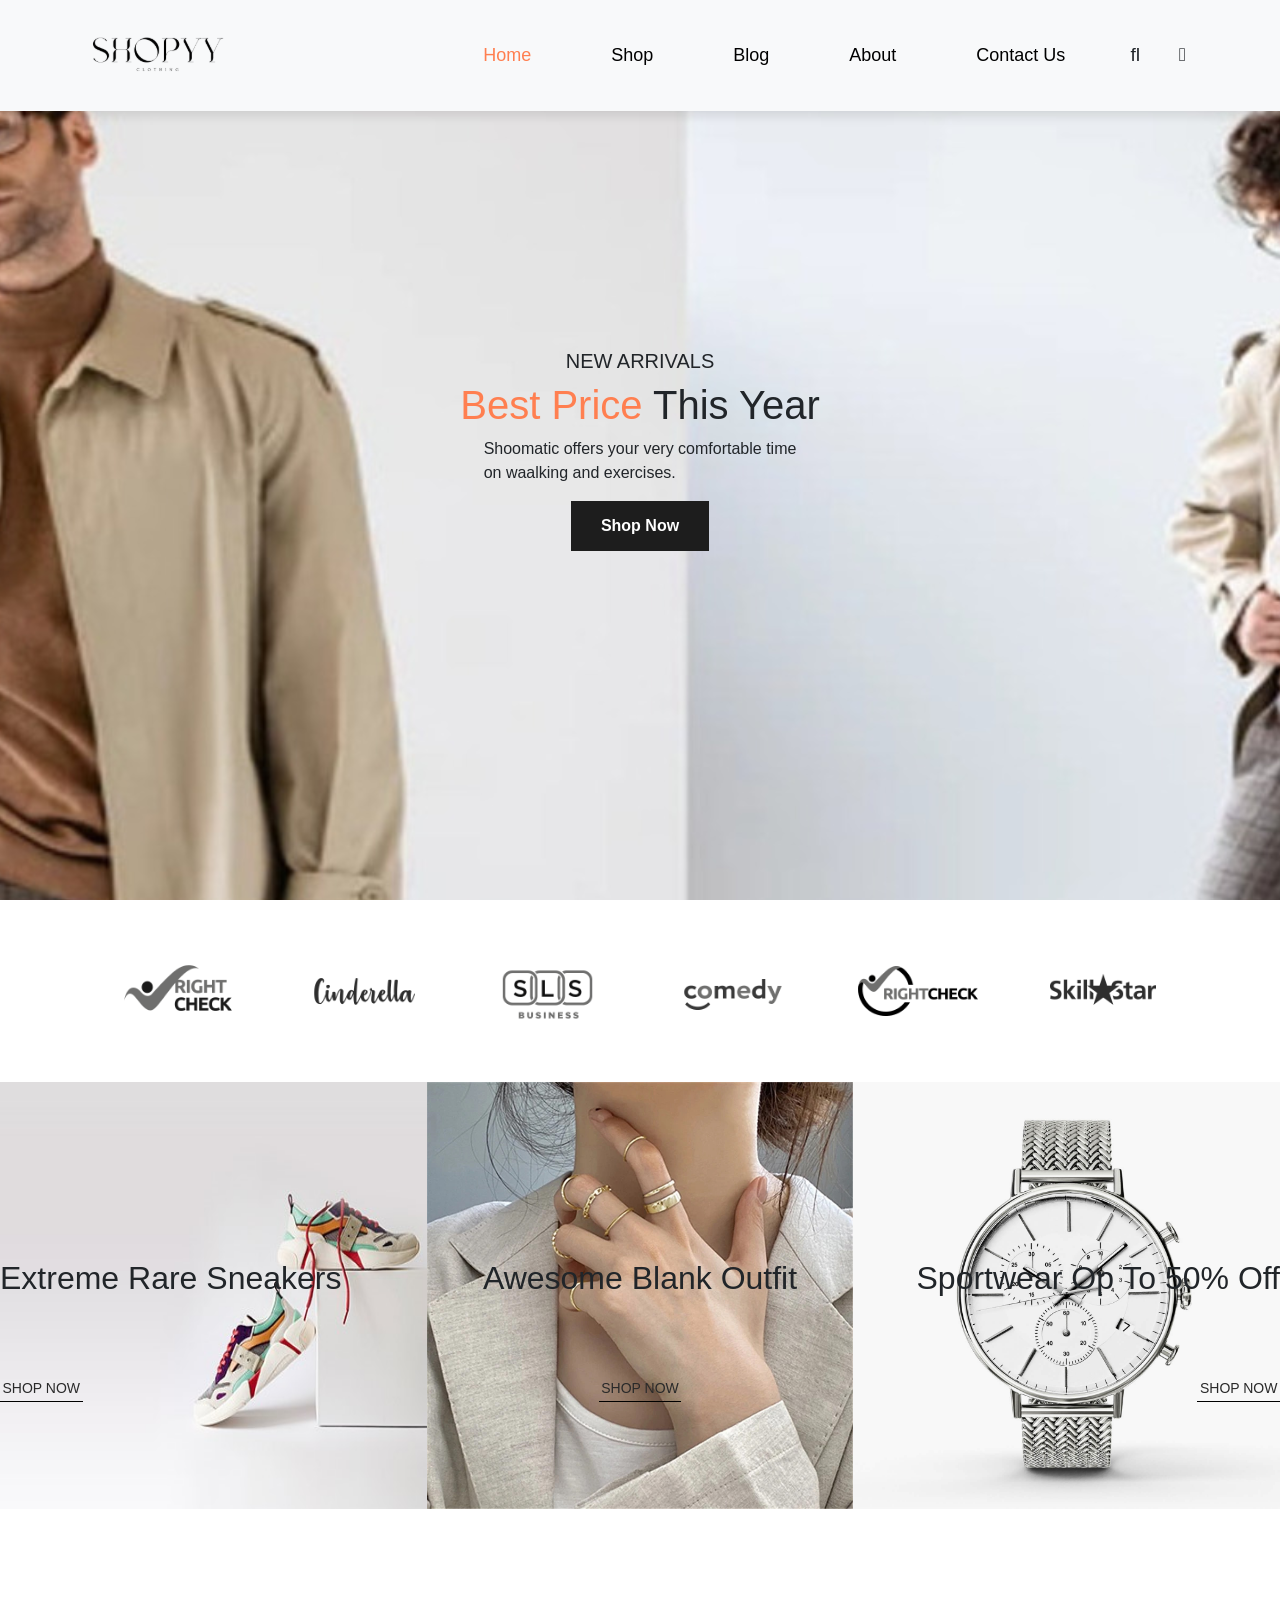
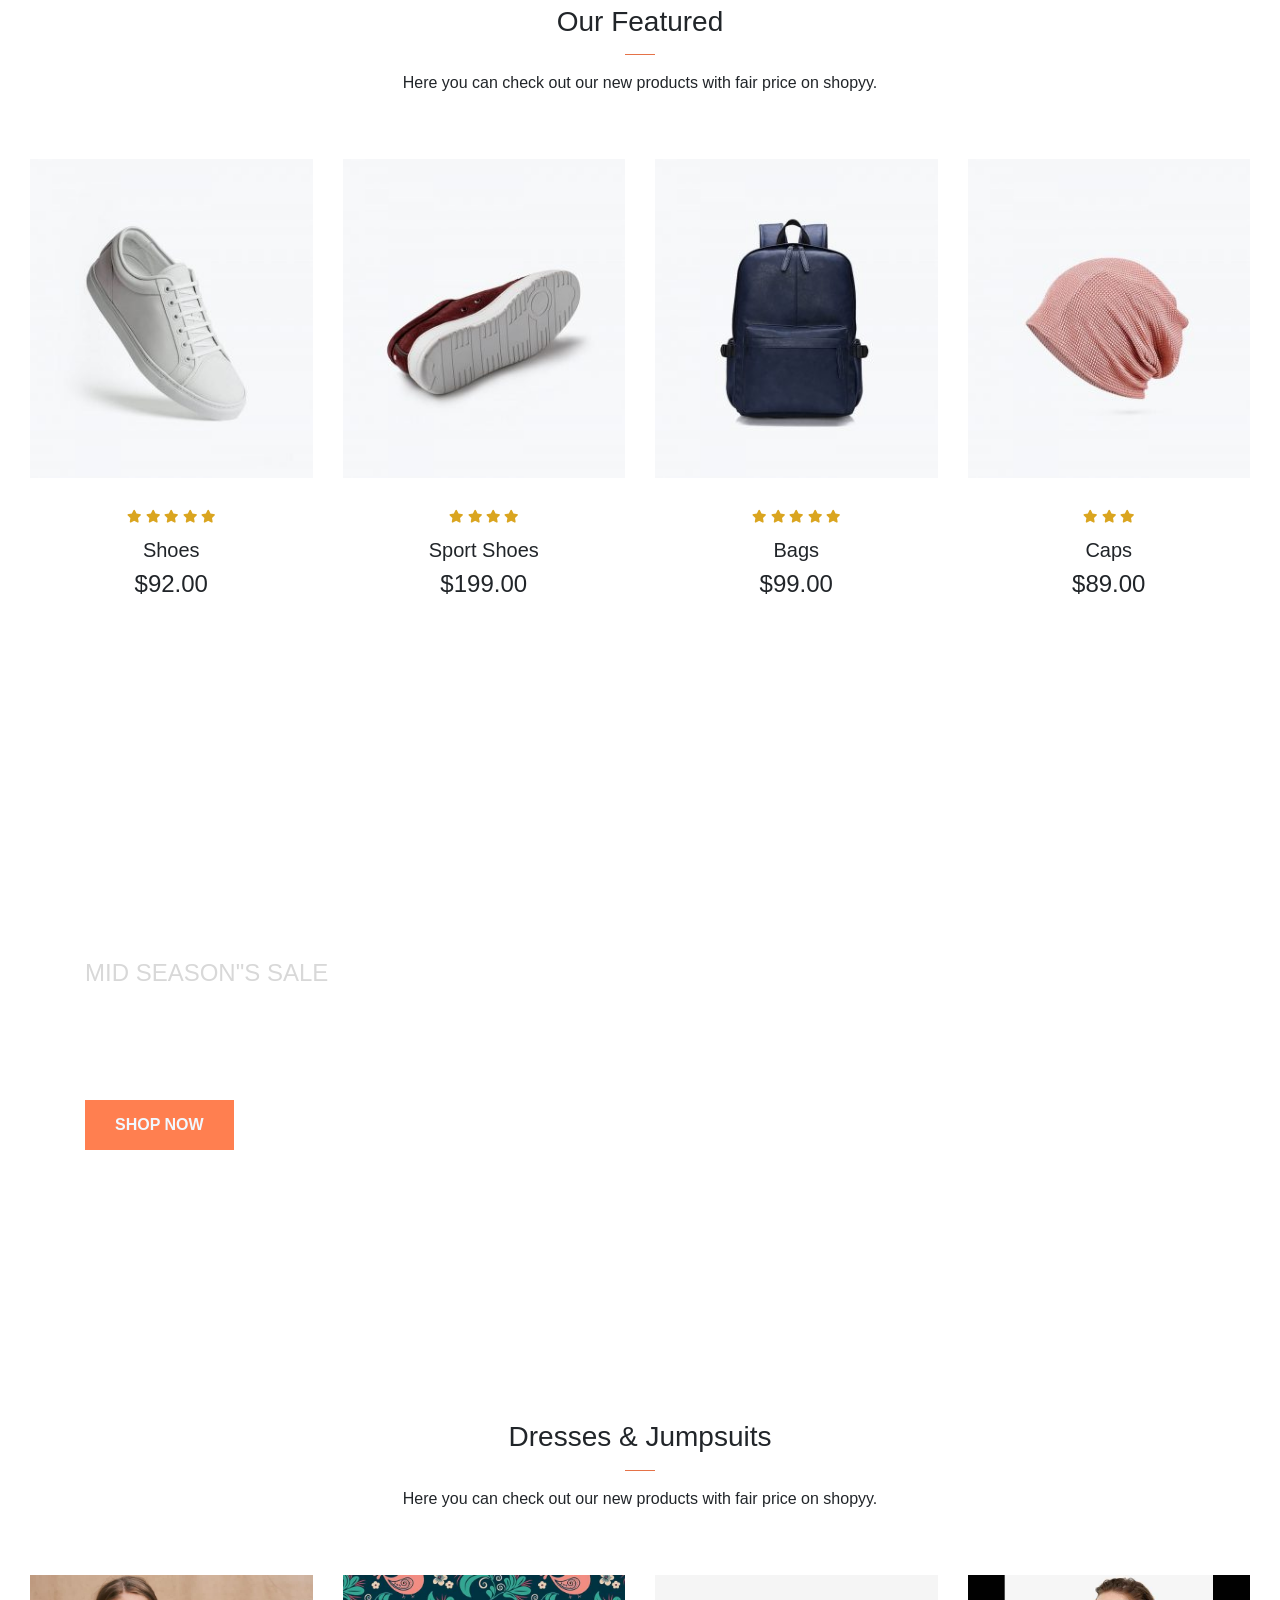
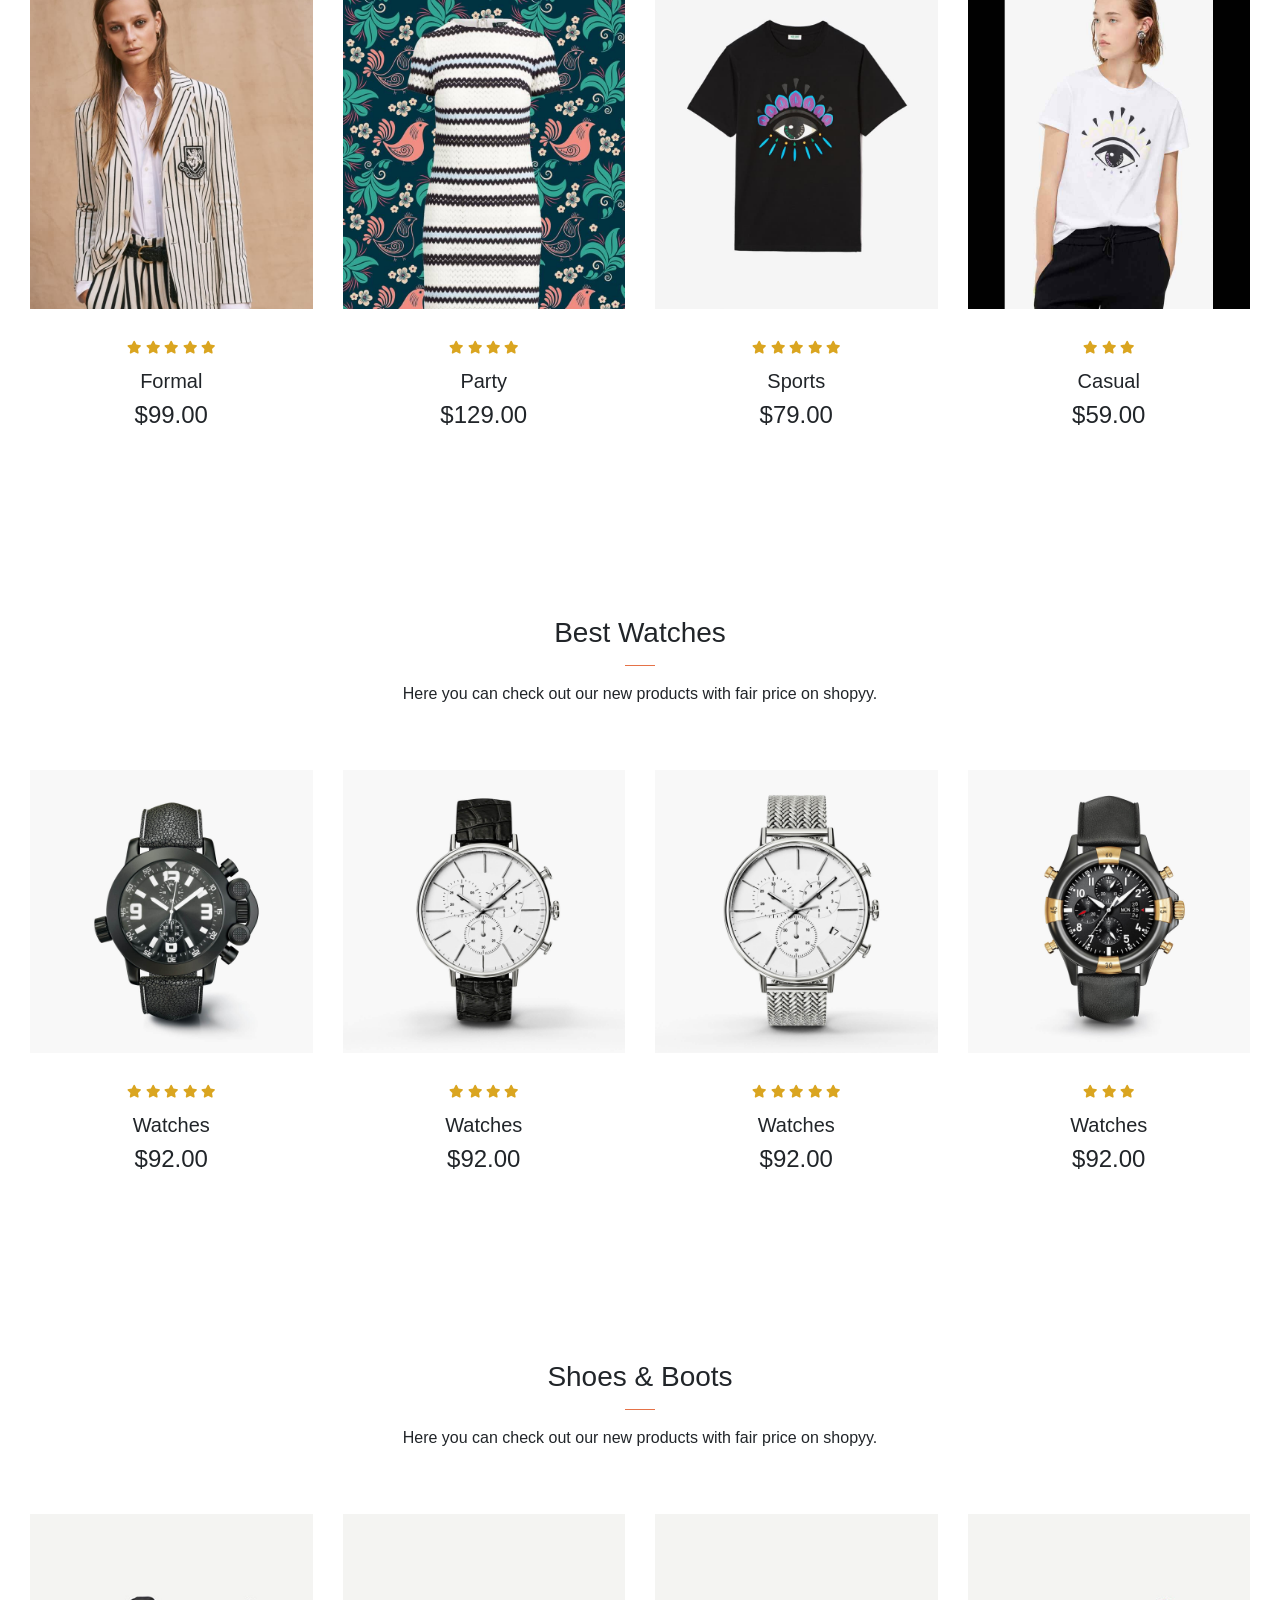
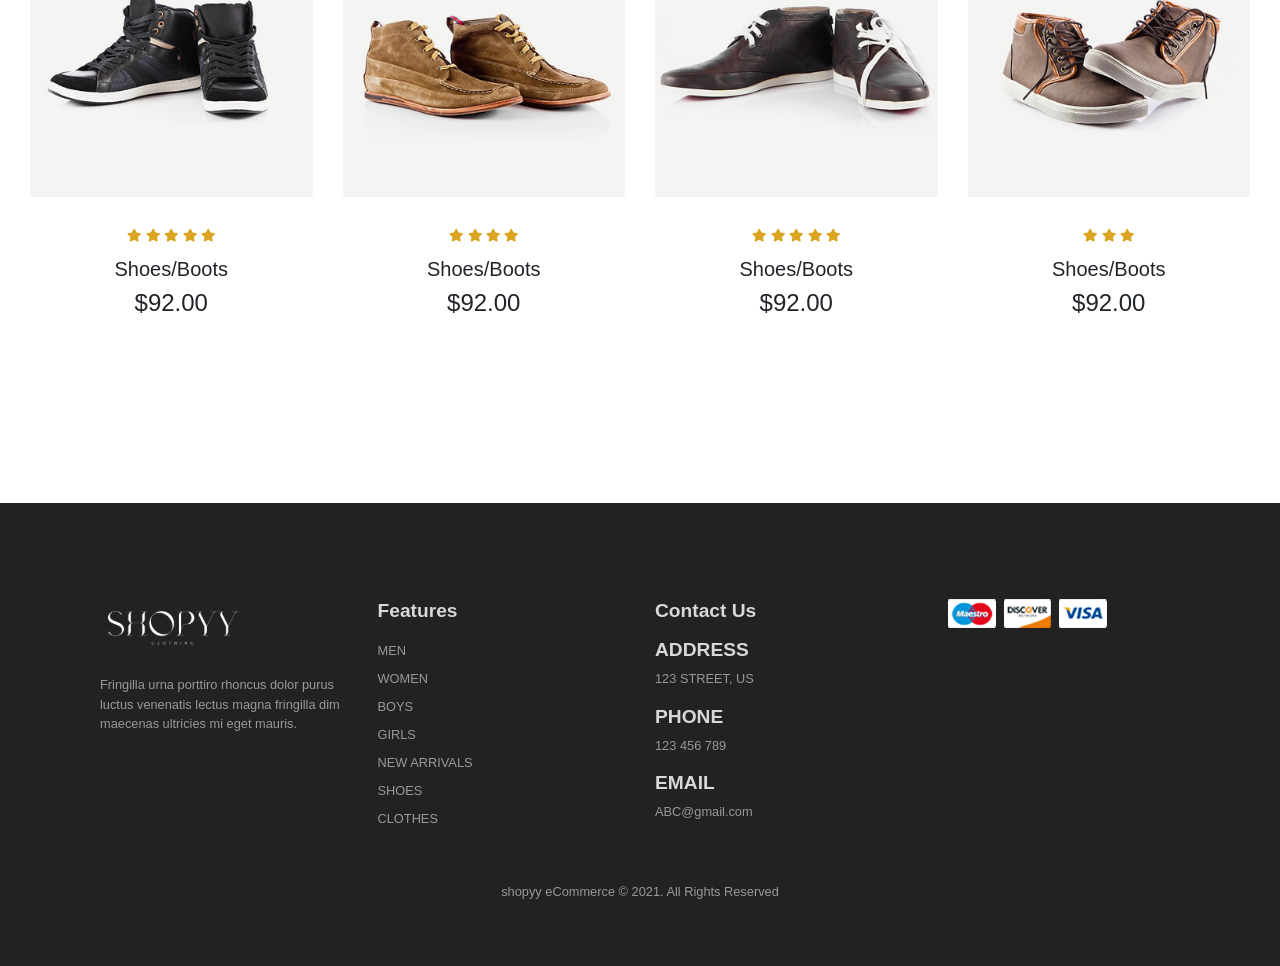
<file: index.html>
<!DOCTYPE html>
<html lang="en">
<head>
    <meta charset="UTF-8">
    <meta name="viewport" content="width=device-width, initial-scale=1.0">
    <meta name="google-site-verification" content="1vAxuVyFbsP6_9e1TUUVqf66f-PdYG0nI0QQzSsYmJU" />
    <title>Shopyy E-Commerce</title>
    <link rel="stylesheet" href="style.css">
    <link rel="stylesheet" href="https://cdn.jsdelivr.net/npm/bootstrap@4.1.3/dist/css/bootstrap.min.css" integrity="sha384-MCw98/SFnGE8fJT3GXwEOngsV7Zt27NXFoaoApmYm81iuXoPkFOJwJ8ERdknLPMO" crossorigin="anonymous">
    <link rel="stylesheet" href="https://pro.fontawesome.com/releases/v5.10.0/css/all.css" />
</head>
<body>
    <!-- nav bar -->
    <nav class="navbar navbar-expand-lg bg-light py-3 fixed-top">
        <div class="container">
        <a href="index.html"><img src="img/Adobe Express - file (1).png" alt=""></a>
        
        <button class="navbar-toggler" type="button" data-bs-toggle="collapse" data-bs-target="#navbarSupportedContent" aria-controls="navbarSupportedContent" aria-expanded="false" aria-label="Toggle navigation">
            <span ><i id="bar" class="fas fa-bars"></i></span>
        </button>
        <div class="collapse navbar-collapse" id="navbarSupportedContent">
            <ul class="navbar-nav ml-auto" >

            <li class="nav-item">
                <a class="nav-link active" href="index.html">Home</a>
            </li>
            <li class="nav-item">
                <a class="nav-link" href="shop.html">Shop</a>
            </li>
            <li class="nav-item">
                <a class="nav-link" href="blog.html">Blog</a>
            </li>
            <li class="nav-item">
                <a class="nav-link" href="#aboutUs">About</a>
            </li>
            <li class="nav-item">
                <a class="nav-link" href="#aboutUs">Contact Us</a>
            </li>
            <li class="nav-item">
                <i class="fal fa-search" href="#"></i>
                <i class="fal fa-shopping-bag" href="#"></i>
            </li>

            
        </div>
        </div>
    </nav>
    <!-- home -->
    <section id="home">
        <div class="container">
            <h5>NEW ARRIVALS</h5>
            <h1><span>Best Price</span> This Year</h1>
            <p>Shoomatic offers your very comfortable time<br>on waalking and exercises.</p>
            <button><a href="shop.html" style="color: white;">Shop Now</a></button>
        </div>
    </section>
    <!--  brand -->
    <section id="brand" class="container">
        <div class="row m-0 py-5">
            <img class="img-fluid col-lg-2 col-mid-4 col-6" src="img/brand/1.png" alt="">
            <img class="img-fluid col-lg-2 col-mid-4 col-6" src="img/brand/2.png" alt="">
            <img class="img-fluid col-lg-2 col-mid-4 col-6" src="img/brand/3.png" alt="">
            <img class="img-fluid col-lg-2 col-mid-4 col-6" src="img/brand/4.png" alt="">
            <img class="img-fluid col-lg-2 col-mid-4 col-6" src="img/brand/5.png" alt="">
            <img class="img-fluid col-lg-2 col-mid-4 col-6" src="img/brand/6.png" alt="">
        </div>
    </section>
    <!-- new sec -->
    <section id="new" class="w-100">
        <div class="row p-0 m-0">
            <div class="one col-lg-4 col-md-12 col-12 p-0">
                <img class="img-fluid" src="img/new/1.jpg" alt="">
                <div class="details">
                    <h2>Extreme Rare Sneakers</h2>
                    <button class="text-uppercase">Shop now</button>
                </div>
            </div>
            <div class="one col-lg-4 col-md-12 col-12 p-0">
                <img class="img-fluid" src="img/new/5.jpg" alt="">
                <div class="details">
                    <h2>Awesome Blank Outfit</h2>
                    <button class="text-uppercase">Shop now</button>
                </div>
            </div>
            <div class="one col-lg-4 col-md-12 col-12 p-0">
                <img class="img-fluid" src="img/new/3.jpg" alt="">
                <div class="details">
                    <h2>Sportwear Op To 50% Off</h2>
                    <button class="text-uppercase">Shop now</button>
                </div>
            </div>
        </div>
    </section>
    <!-- featured -->
    <section id="featured" class="my-5 pb-5">
        <div class="container text-center mt-5 py-5">
            <h3>Our Featured</h3>
            <hr class="mx-auto">
            <p>Here you can check out our new products with fair price on shopyy.</p>
        </div>
        <div class="row mx-auto container-fluid">
            <div class="product text-center col-lg-3 col-md-4 col-12">
                <img class="img-fluid mb-3" src="img/featured/1.jpg" alt="">
                <div class="star">
                    <i class="fas fa-star"></i>
                    <i class="fas fa-star"></i>
                    <i class="fas fa-star"></i>
                    <i class="fas fa-star"></i>
                    <i class="fas fa-star"></i>
                </div>
                <h5 class="p-name">Shoes</h5>
                <h4 class="p-price">$92.00</h4>
                <button class="buy-btn">Buy Now</button>
            </div>
            <div class="product text-center col-lg-3 col-md-4 col-12">
                <img class="img-fluid mb-3" src="img/featured/2.jpg" alt="">
                <div class="star">
                    <i class="fas fa-star"></i>
                    <i class="fas fa-star"></i>
                    <i class="fas fa-star"></i>
                    <i class="fas fa-star"></i>
                    <!-- <i class="fas fa-star"></i> -->
                </div>
                <h5 class="p-name">Sport Shoes</h5>
                <h4 class="p-price">$199.00</h4>
                <button class="buy-btn">Buy Now</button>
            </div>
            <div class="product text-center col-lg-3 col-md-4 col-12">
                <img class="img-fluid mb-3" src="img/featured/3.jpg" alt="">
                <div class="star">
                    <i class="fas fa-star"></i>
                    <i class="fas fa-star"></i>
                    <i class="fas fa-star"></i>
                    <i class="fas fa-star"></i>
                    <i class="fas fa-star"></i>
                </div>
                <h5 class="p-name">Bags</h5>
                <h4 class="p-price">$99.00</h4>
                <button class="buy-btn">Buy Now</button>
            </div>
            <div class="product text-center col-lg-3 col-md-4 col-12">
                <img class="img-fluid mb-3" src="img/featured/4.jpg" alt="">
                <div class="star">
                    <i class="fas fa-star"></i>
                    <i class="fas fa-star"></i>
                    <i class="fas fa-star"></i>
                    <!-- <i class="fas fa-star"></i>
                    <i class="fas fa-star"></i> -->
                </div>
                <h5 class="p-name">Caps</h5>
                <h4 class="p-price">$89.00</h4>
                <button class="buy-btn">Buy Now</button>
            </div>
        </div>
    </section>
    <!-- background pic -->
    <section id="banner" class="my-5 py-5">
        <div class="container">
            <h4>MID SEASON"S SALE</h4>
            <h1>Autumn Collection<br>UP TO 20% OFF</h1>
            <button class="text-uppercase">Shop Now</button>
        </div>
    </section>
    <!-- dress n jumpsuits -->
    <section id="clothes" class="my-5">
        <div class="container text-center mt-5 py-5">
            <h3>Dresses & Jumpsuits</h3>
            <hr class="mx-auto">
            <p>Here you can check out our new products with fair price on shopyy.</p>
        </div>
        <div class="row mx-auto container-fluid">
            <div class="product text-center col-lg-3 col-md-4 col-12">
                <img class="img-fluid mb-3" src="img/clothes/1.jpg" alt="">
                <div class="star">
                    <i class="fas fa-star"></i>
                    <i class="fas fa-star"></i>
                    <i class="fas fa-star"></i>
                    <i class="fas fa-star"></i>
                    <i class="fas fa-star"></i>
                </div>
                <h5 class="p-name">Formal</h5>
                <h4 class="p-price">$99.00</h4>
                <button class="buy-btn">Buy Now</button>
            </div>
            <div class="product text-center col-lg-3 col-md-4 col-12">
                <img class="img-fluid mb-3" src="img/clothes/2.jpg" alt="">
                <div class="star">
                    <i class="fas fa-star"></i>
                    <i class="fas fa-star"></i>
                    <i class="fas fa-star"></i>
                    <i class="fas fa-star"></i>
                    <!-- <i class="fas fa-star"></i> -->
                </div>
                <h5 class="p-name">Party</h5>
                <h4 class="p-price">$129.00</h4>
                <button class="buy-btn">Buy Now</button>
            </div>
            <div class="product text-center col-lg-3 col-md-4 col-12">
                <img class="img-fluid mb-3" src="img/clothes/3.jpg" alt="">
                <div class="star">
                    <i class="fas fa-star"></i>
                    <i class="fas fa-star"></i>
                    <i class="fas fa-star"></i>
                    <i class="fas fa-star"></i>
                    <i class="fas fa-star"></i>
                </div>
                <h5 class="p-name">Sports</h5>
                <h4 class="p-price">$79.00</h4>
                <button class="buy-btn">Buy Now</button>
            </div>
            <div class="product text-center col-lg-3 col-md-4 col-12">
                <img class="img-fluid mb-3" src="img/clothes/5.jpg" alt="">
                <div class="star">
                    <i class="fas fa-star"></i>
                    <i class="fas fa-star"></i>
                    <i class="fas fa-star"></i>
                    <!-- <i class="fas fa-star"></i>
                    <i class="fas fa-star"></i> -->
                </div>
                <h5 class="p-name">Casual</h5>
                <h4 class="p-price">$59.00</h4>
                <button class="buy-btn">Buy Now</button>
            </div>
        </div>
    </section>
    <!-- watches -->
    <section id="watches" class="my-5">
        <div class="container text-center mt-5 py-5">
            <h3>Best Watches</h3>
            <hr class="mx-auto">
            <p>Here you can check out our new products with fair price on shopyy.</p>
        </div>
        <div class="row mx-auto container-fluid">
            <div class="product text-center col-lg-3 col-md-4 col-12">
                <img class="img-fluid mb-3" src="img/watches/1.jpg" alt="">
                <div class="star">
                    <i class="fas fa-star"></i>
                    <i class="fas fa-star"></i>
                    <i class="fas fa-star"></i>
                    <i class="fas fa-star"></i>
                    <i class="fas fa-star"></i>
                </div>
                <h5 class="p-name">Watches</h5>
                <h4 class="p-price">$92.00</h4>
                <button class="buy-btn">Buy Now</button>
            </div>
            <div class="product text-center col-lg-3 col-md-4 col-12">
                <img class="img-fluid mb-3" src="img/watches/2.jpg" alt="">
                <div class="star">
                    <i class="fas fa-star"></i>
                    <i class="fas fa-star"></i>
                    <i class="fas fa-star"></i>
                    <i class="fas fa-star"></i>
                    <!-- <i class="fas fa-star"></i> -->
                </div>
                <h5 class="p-name">Watches</h5>
                <h4 class="p-price">$92.00</h4>
                <button class="buy-btn">Buy Now</button>
            </div>
            <div class="product text-center col-lg-3 col-md-4 col-12">
                <img class="img-fluid mb-3" src="img/watches/3.jpg" alt="">
                <div class="star">
                    <i class="fas fa-star"></i>
                    <i class="fas fa-star"></i>
                    <i class="fas fa-star"></i>
                    <i class="fas fa-star"></i>
                    <i class="fas fa-star"></i>
                </div>
                <h5 class="p-name">Watches</h5>
                <h4 class="p-price">$92.00</h4>
                <button class="buy-btn">Buy Now</button>
            </div>
            <div class="product text-center col-lg-3 col-md-4 col-12">
                <img class="img-fluid mb-3" src="img/watches/4.jpg" alt="">
                <div class="star">
                    <i class="fas fa-star"></i>
                    <i class="fas fa-star"></i>
                    <i class="fas fa-star"></i>
                    <!-- <i class="fas fa-star"></i>
                    <i class="fas fa-star"></i> -->
                </div>
                <h5 class="p-name">Watches</h5>
                <h4 class="p-price">$92.00</h4>
                <button class="buy-btn">Buy Now</button>
            </div>
        </div>
    </section>
    <!-- running shoe -->
    <section id="shoes" class="my-5 pb-5">
        <div class="container text-center mt-5 py-5">
            <h3>Shoes & Boots</h3>
            <hr class="mx-auto">
            <p>Here you can check out our new products with fair price on shopyy.</p>
        </div>
        <div class="row mx-auto container-fluid">
            <div class="product text-center col-lg-3 col-md-4 col-12">
                <img class="img-fluid mb-3" src="img/shoes/8.jpg" alt="">
                <div class="star">
                    <i class="fas fa-star"></i>
                    <i class="fas fa-star"></i>
                    <i class="fas fa-star"></i>
                    <i class="fas fa-star"></i>
                    <i class="fas fa-star"></i>
                </div>
                <h5 class="p-name">Shoes/Boots</h5>
                <h4 class="p-price">$92.00</h4>
                <button class="buy-btn">Buy Now</button>
            </div>
            <div class="product text-center col-lg-3 col-md-4 col-12">
                <img class="img-fluid mb-3" src="img/shoes/7.jpg" alt="">
                <div class="star">
                    <i class="fas fa-star"></i>
                    <i class="fas fa-star"></i>
                    <i class="fas fa-star"></i>
                    <i class="fas fa-star"></i>
                    <!-- <i class="fas fa-star"></i> -->
                </div>
                <h5 class="p-name">Shoes/Boots</h5>
                <h4 class="p-price">$92.00</h4>
                <button class="buy-btn">Buy Now</button>
            </div>
            <div class="product text-center col-lg-3 col-md-4 col-12">
                <img class="img-fluid mb-3" src="img/shoes/6.jpg" alt="">
                <div class="star">
                    <i class="fas fa-star"></i>
                    <i class="fas fa-star"></i>
                    <i class="fas fa-star"></i>
                    <i class="fas fa-star"></i>
                    <i class="fas fa-star"></i>
                </div>
                <h5 class="p-name">Shoes/Boots</h5>
                <h4 class="p-price">$92.00</h4>
                <button class="buy-btn">Buy Now</button>
            </div>
            <div class="product text-center col-lg-3 col-md-4 col-12">
                <img class="img-fluid mb-3" src="img/shoes/5.jpg" alt="">
                <div class="star">
                    <i class="fas fa-star"></i>
                    <i class="fas fa-star"></i>
                    <i class="fas fa-star"></i>
                    <!-- <i class="fas fa-star"></i>
                    <i class="fas fa-star"></i> -->
                </div>
                <h5 class="p-name">Shoes/Boots</h5>
                <h4 class="p-price">$92.00</h4>
                <button class="buy-btn">Buy Now</button>
            </div>
        </div>
    </section>

    <footer class="mt-5 py-5" id="aboutUs">
        <div class="row container mx-auto pt-5">
            <div class="footer-one col-lg-3 col-md-6 col-12">
                <img src="img/Adobe Express - file (2).png" alt="">
                <p class="pt-3">Fringilla urna porttiro rhoncus dolor purus luctus venenatis lectus magna
                    fringilla dim maecenas ultricies mi eget mauris.
                </p>
            </div>
            <div class="footer-one col-lg-3 col-md-6 col-12">
                <h5 class="pb-2">Features</h5>
                <ul class="text-uppercase list-unstyled">
                    <li><a href="#">men</a></li>
                    <li><a href="#">women</a></li>
                    <li><a href="#">boys</a></li>
                    <li><a href="#">girls</a></li>
                    <li><a href="#">new arrivals</a></li>
                    <li><a href="#">shoes</a></li>
                    <li><a href="#">clothes</a></li>
                </ul>
            </div>
            <div class="footer-one col-lg-3 col-md-6 col-12">
                <h5 class="pb-2">Contact Us</h5>
                <div>
                    <h5 class="text-uppercase">Address</h5>
                    <p>123 STREET, US</p>
                </div>
                <div>
                    <h5 class="text-uppercase">Phone</h5>
                    <p>123 456 789</p>
                </div>
                <div>
                    <h5 class="text-uppercase">Email</h5>
                    <p>ABC@gmail.com</p>
                </div>
            </div>
            <div class="footer-one col-lg-3 col-md-6 col-12">
                <div class="col-lg-3 col-md-6 col-12">
                    <img src="img/payment.png" alt="">
                </div>
            </div>
            

        </div>
        <div class="copyright" style="text-align: center; padding-top: 2rem;">
            <p>shopyy eCommerce &#169 2021. All Rights Reserved</p>
        </div>
    </footer>
    



    <script src="https://cdn.jsdelivr.net/npm/@popperjs/core@2.11.8/dist/umd/popper.min.js" integrity="sha384-I7E8VVD/ismYTF4hNIPjVp/Zjvgyol6VFvRkX/vR+Vc4jQkC+hVqc2pM8ODewa9r" crossorigin="anonymous"></script>
    <script src="https://cdn.jsdelivr.net/npm/bootstrap@5.3.3/dist/js/bootstrap.min.js" integrity="sha384-0pUGZvbkm6XF6gxjEnlmuGrJXVbNuzT9qBBavbLwCsOGabYfZo0T0to5eqruptLy" crossorigin="anonymous"></script>
</body>
</html>
</file>
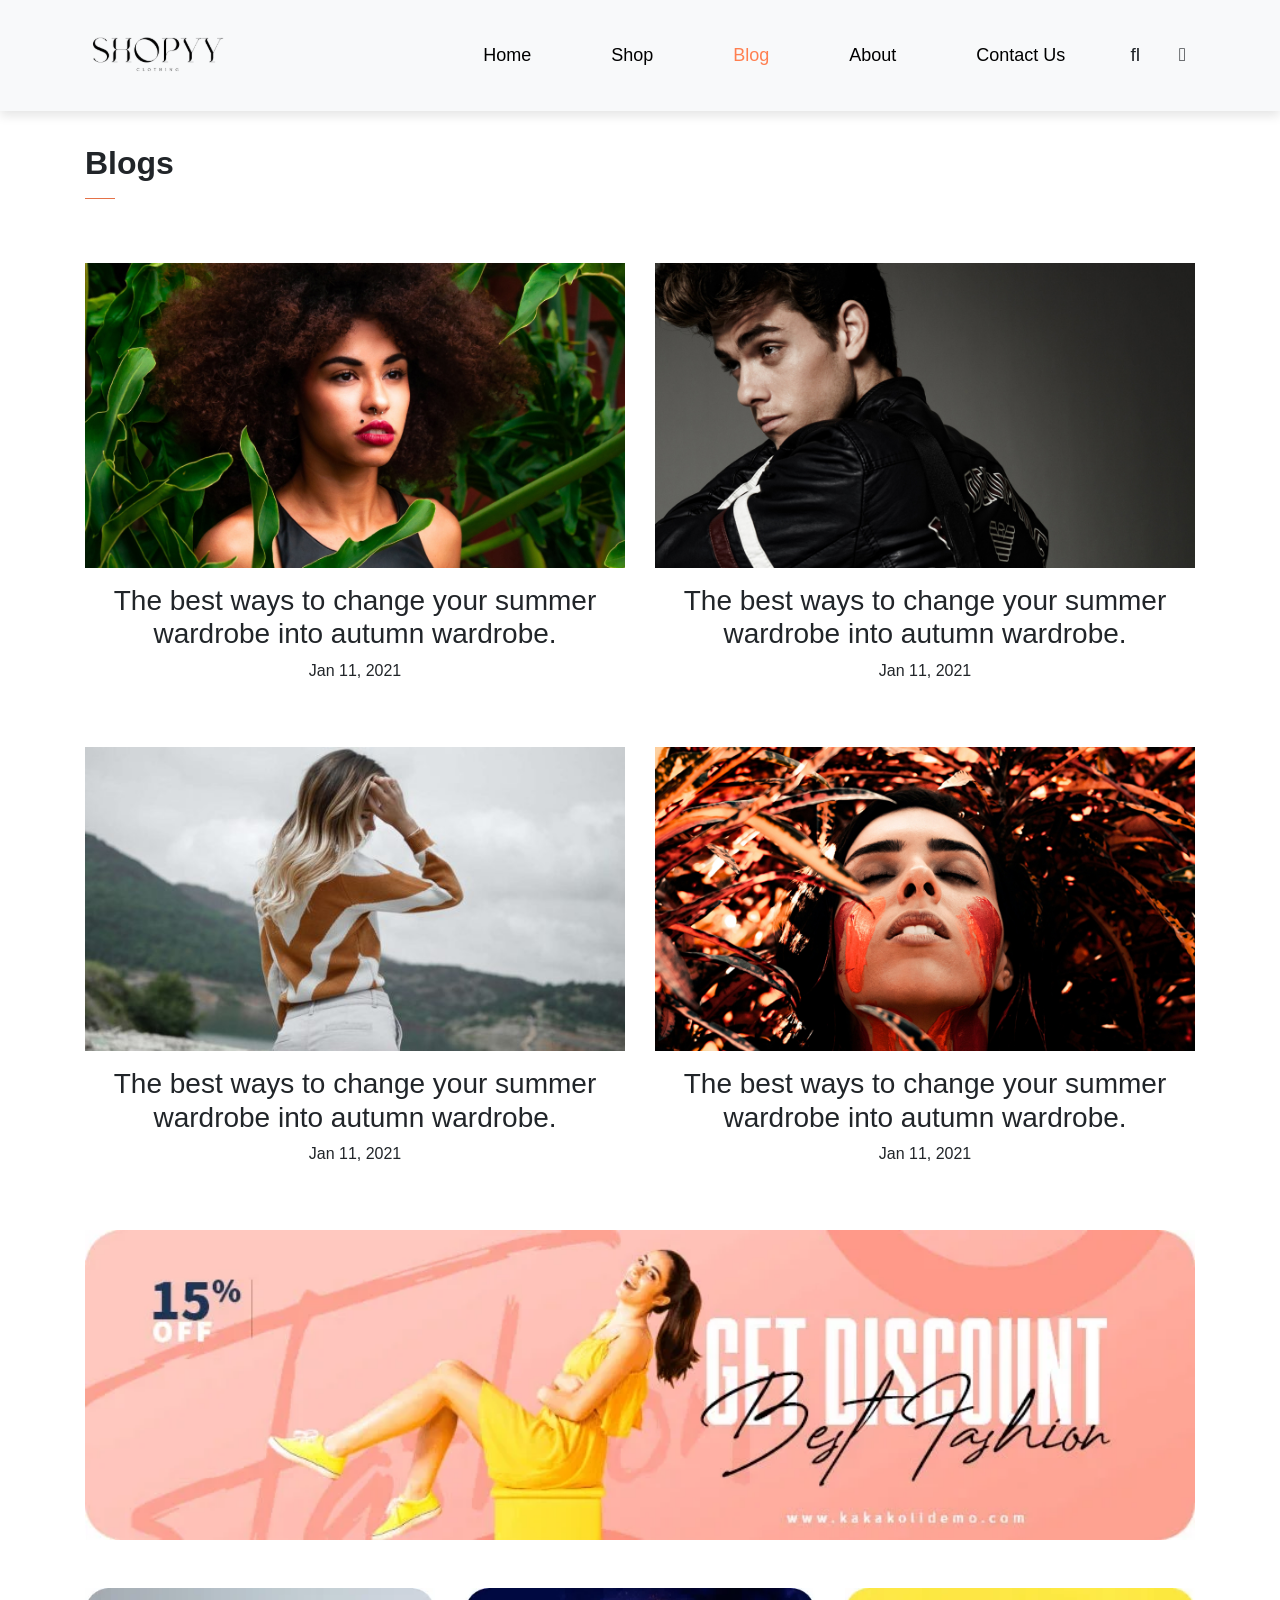
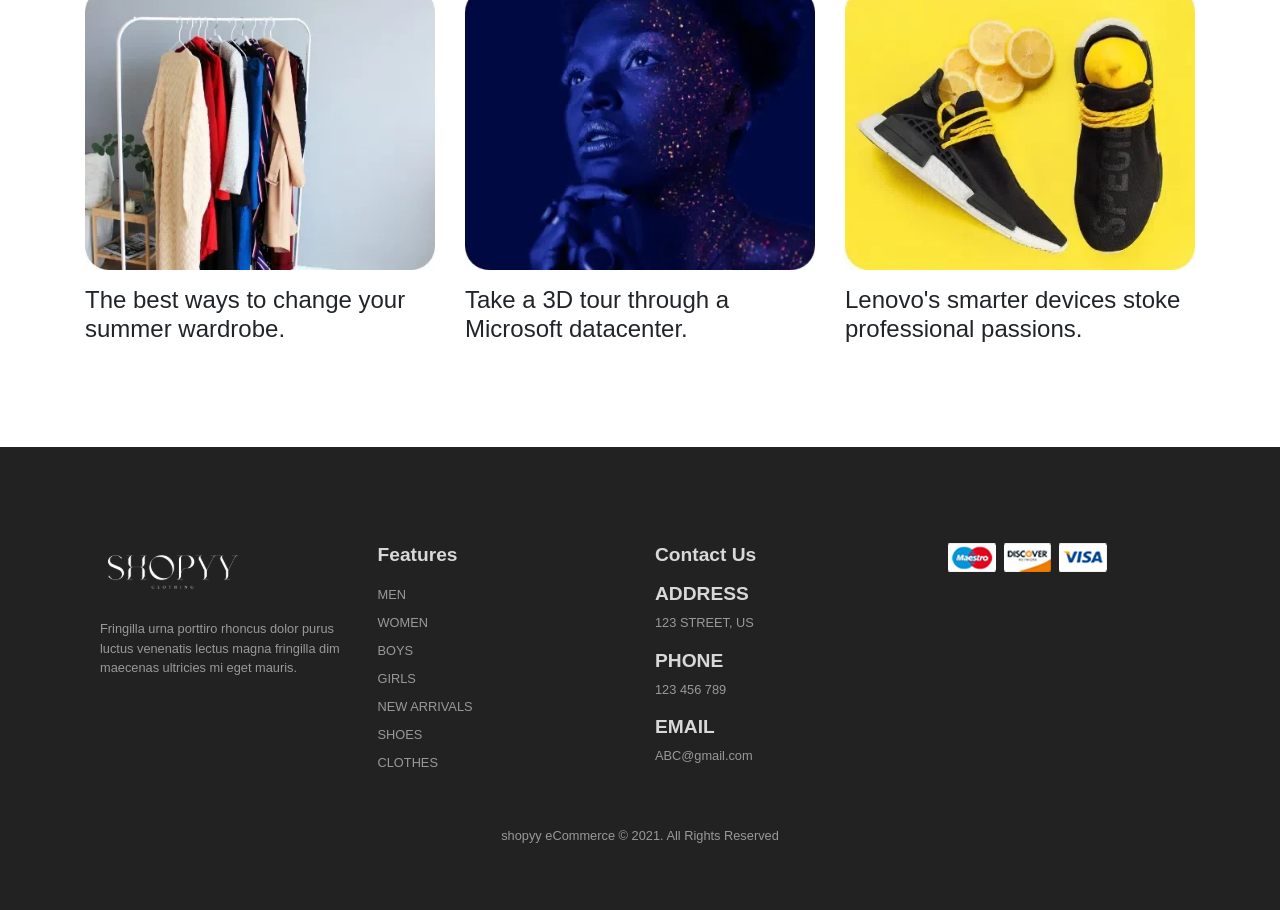
<file: blog.html>
<!DOCTYPE html>
<html lang="en">
<head>
    <meta charset="UTF-8">
    <meta name="viewport" content="width=device-width, initial-scale=1.0">
    <title>Shopyy E-Commerce</title>
    <link rel="stylesheet" href="style.css">
    <link rel="stylesheet" href="https://cdn.jsdelivr.net/npm/bootstrap@4.1.3/dist/css/bootstrap.min.css" integrity="sha384-MCw98/SFnGE8fJT3GXwEOngsV7Zt27NXFoaoApmYm81iuXoPkFOJwJ8ERdknLPMO" crossorigin="anonymous">
    <link rel="stylesheet" href="https://pro.fontawesome.com/releases/v5.10.0/css/all.css" />

    <style>

        #blog-container .post .post-img{
            overflow: hidden;
            cursor: pointer;
        }
        #blog-container .post img{
            transition: 0.3s ease;
        }
        #blog-container .post:hover img{
            transform: scale(1.3) rotate(-10deg);
            opacity: 0.8;
        }
        #blog-container .post h3{
            transition: 0.3s ease;
            cursor: pointer;
        }
        #blog-container .post:hover h3{
            color: coral;
        }
    </style>

</head>
<body>
        <!-- nav bar -->
        <nav class="navbar navbar-expand-lg bg-light py-3 fixed-top">
            <div class="container">
            <a href="index.html"><img src="img/Adobe Express - file (1).png" alt=""></a>
            <button class="navbar-toggler" type="button" data-bs-toggle="collapse" data-bs-target="#navbarSupportedContent" aria-controls="navbarSupportedContent" aria-expanded="false" aria-label="Toggle navigation">
                <span ><i id="bar" class="fas fa-bars"></i></span>
            </button>
            <div class="collapse navbar-collapse" id="navbarSupportedContent">
                <ul class="navbar-nav ml-auto" >
    
                <li class="nav-item">
                    <a class="nav-link" href="index.html">Home</a>
                </li>
                <li class="nav-item">
                    <a class="nav-link" href="shop.html">Shop</a>
                </li>
                <li class="nav-item">
                    <a class="nav-link active" href="blog.html">Blog</a>
                </li>
                <li class="nav-item">
                    <a class="nav-link" href="#aboutUs">About</a>
                </li>
                <li class="nav-item">
                    <a class="nav-link" href="#aboutUs">Contact Us</a>
                </li>
                <li class="nav-item">
                    <i class="fal fa-search" href="#"></i>
                    <i class="fal fa-shopping-bag" href="#"></i>
                </li>
    
                
            </div>
            </div>
        </nav>
        <!-- home -->
        <section id="blog- home" class="pt-5 mt-5 container">
                <h2 class="font-weight-bold pt-5">Blogs</h2>
                <hr>
        </section>
        <section id="blog-container" class="container pt-5">
            <div class="row">
                <div class="post col-lg-6 col-md-6 col-12 pb-5">
                    <div class="post-img">
                        <img class="img-fluid w-100" src="img/blog/1.jpg" alt="">
                    </div>
                    <h3 class="text-center font-weight-normal pt-3">The best ways to change your summer
                            wardrobe into autumn wardrobe.
                    </h3>
                    <p class="text-center">Jan 11, 2021</p>
                </div>
                <div class="post col-lg-6 col-md-6 col-12 pb-5">
                    <div class="post-img">
                        <img class="img-fluid w-100" src="img/blog/2.jpg" alt="">
                    </div>
                    <h3 class="text-center font-weight-normal pt-3">The best ways to change your summer
                            wardrobe into autumn wardrobe.
                    </h3>
                    <p class="text-center">Jan 11, 2021</p>
                </div>
                <div class="post col-lg-6 col-md-6 col-12 pb-5">
                    <div class="post-img">
                        <img class="img-fluid w-100" src="img/blog/3.jpg" alt="">
                    </div>
                    <h3 class="text-center font-weight-normal pt-3">The best ways to change your summer
                            wardrobe into autumn wardrobe.
                    </h3>
                    <p class="text-center">Jan 11, 2021</p>
                </div>
                <div class="post col-lg-6 col-md-6 col-12 pb-5">
                    <div class="post-img">
                        <img class="img-fluid w-100" src="img/blog/4.jpg" alt="">
                    </div>
                    <h3 class="text-center font-weight-normal pt-3">The best ways to change your summer
                            wardrobe into autumn wardrobe.
                    </h3>
                    <p class="text-center">Jan 11, 2021</p>
                </div>

                <div class="col-lg-12 col-md-12 col-12 pb-5">
                    <div class="post-img">
                        <img class="img-fluid w-100" src="img/blog/banner.webp" alt="">
                    </div>
                </div>

                <div class="post col-lg-4 col-md-6 col-12 pb-5">
                    <div class="post-img">
                        <img class="img-fluid w-100" src="img/blog/1.webp" alt="">
                    </div>
                    <h4 class=" font-weight-normal pt-3">The best ways to change your summer
                            wardrobe.
                    </h4>
                </div>
                <div class="post col-lg-4 col-md-6 col-12 pb-5">
                    <div class="post-img">
                        <img class="img-fluid w-100" src="img/blog/2.webp" alt="">
                    </div>
                    <h4 class=" font-weight-normal pt-3">Take a 3D tour through a Microsoft datacenter.
                    </h4>
                </div>
                <div class="post col-lg-4 col-md-6 col-12 pb-5">
                    <div class="post-img">
                        <img class="img-fluid w-100" src="img/blog/3.webp" alt="">
                    </div>
                    <h4 class=" font-weight-normal pt-3">Lenovo's smarter devices stoke professional passions.
                    </h4>
                </div>
            </div>
        </section>

        <footer class="mt-5 py-5" id="aboutUs">
            <div class="row container mx-auto pt-5">
                <div class="footer-one col-lg-3 col-md-6 col-12">
                    <img src="img/Adobe Express - file (2).png" alt="">
                    <p class="pt-3">Fringilla urna porttiro rhoncus dolor purus luctus venenatis lectus magna
                        fringilla dim maecenas ultricies mi eget mauris.
                    </p>
                </div>
                <div class="footer-one col-lg-3 col-md-6 col-12">
                    <h5 class="pb-2">Features</h5>
                    <ul class="text-uppercase list-unstyled">
                        <li><a href="#">men</a></li>
                        <li><a href="#">women</a></li>
                        <li><a href="#">boys</a></li>
                        <li><a href="#">girls</a></li>
                        <li><a href="#">new arrivals</a></li>
                        <li><a href="#">shoes</a></li>
                        <li><a href="#">clothes</a></li>
                    </ul>
                </div>
                <div class="footer-one col-lg-3 col-md-6 col-12">
                    <h5 class="pb-2">Contact Us</h5>
                    <div>
                        <h5 class="text-uppercase">Address</h5>
                        <p>123 STREET, US</p>
                    </div>
                    <div>
                        <h5 class="text-uppercase">Phone</h5>
                        <p>123 456 789</p>
                    </div>
                    <div>
                        <h5 class="text-uppercase">Email</h5>
                        <p>ABC@gmail.com</p>
                    </div>
                </div>
                <div class="footer-one col-lg-3 col-md-6 col-12">
                    <div class="col-lg-3 col-md-6 col-12">
                        <img src="img/payment.png" alt="">
                    </div>
                </div>
                
    
            </div>
            <div class="copyright" style="text-align: center; padding-top: 2rem;">
                <p>shopyy eCommerce &#169 2021. All Rights Reserved</p>
            </div>
        </footer>

    <script src="https://cdn.jsdelivr.net/npm/@popperjs/core@2.11.8/dist/umd/popper.min.js" integrity="sha384-I7E8VVD/ismYTF4hNIPjVp/Zjvgyol6VFvRkX/vR+Vc4jQkC+hVqc2pM8ODewa9r" crossorigin="anonymous"></script>
    <script src="https://cdn.jsdelivr.net/npm/bootstrap@5.3.3/dist/js/bootstrap.min.js" integrity="sha384-0pUGZvbkm6XF6gxjEnlmuGrJXVbNuzT9qBBavbLwCsOGabYfZo0T0to5eqruptLy" crossorigin="anonymous"></script>
</body>
</html>
</file>
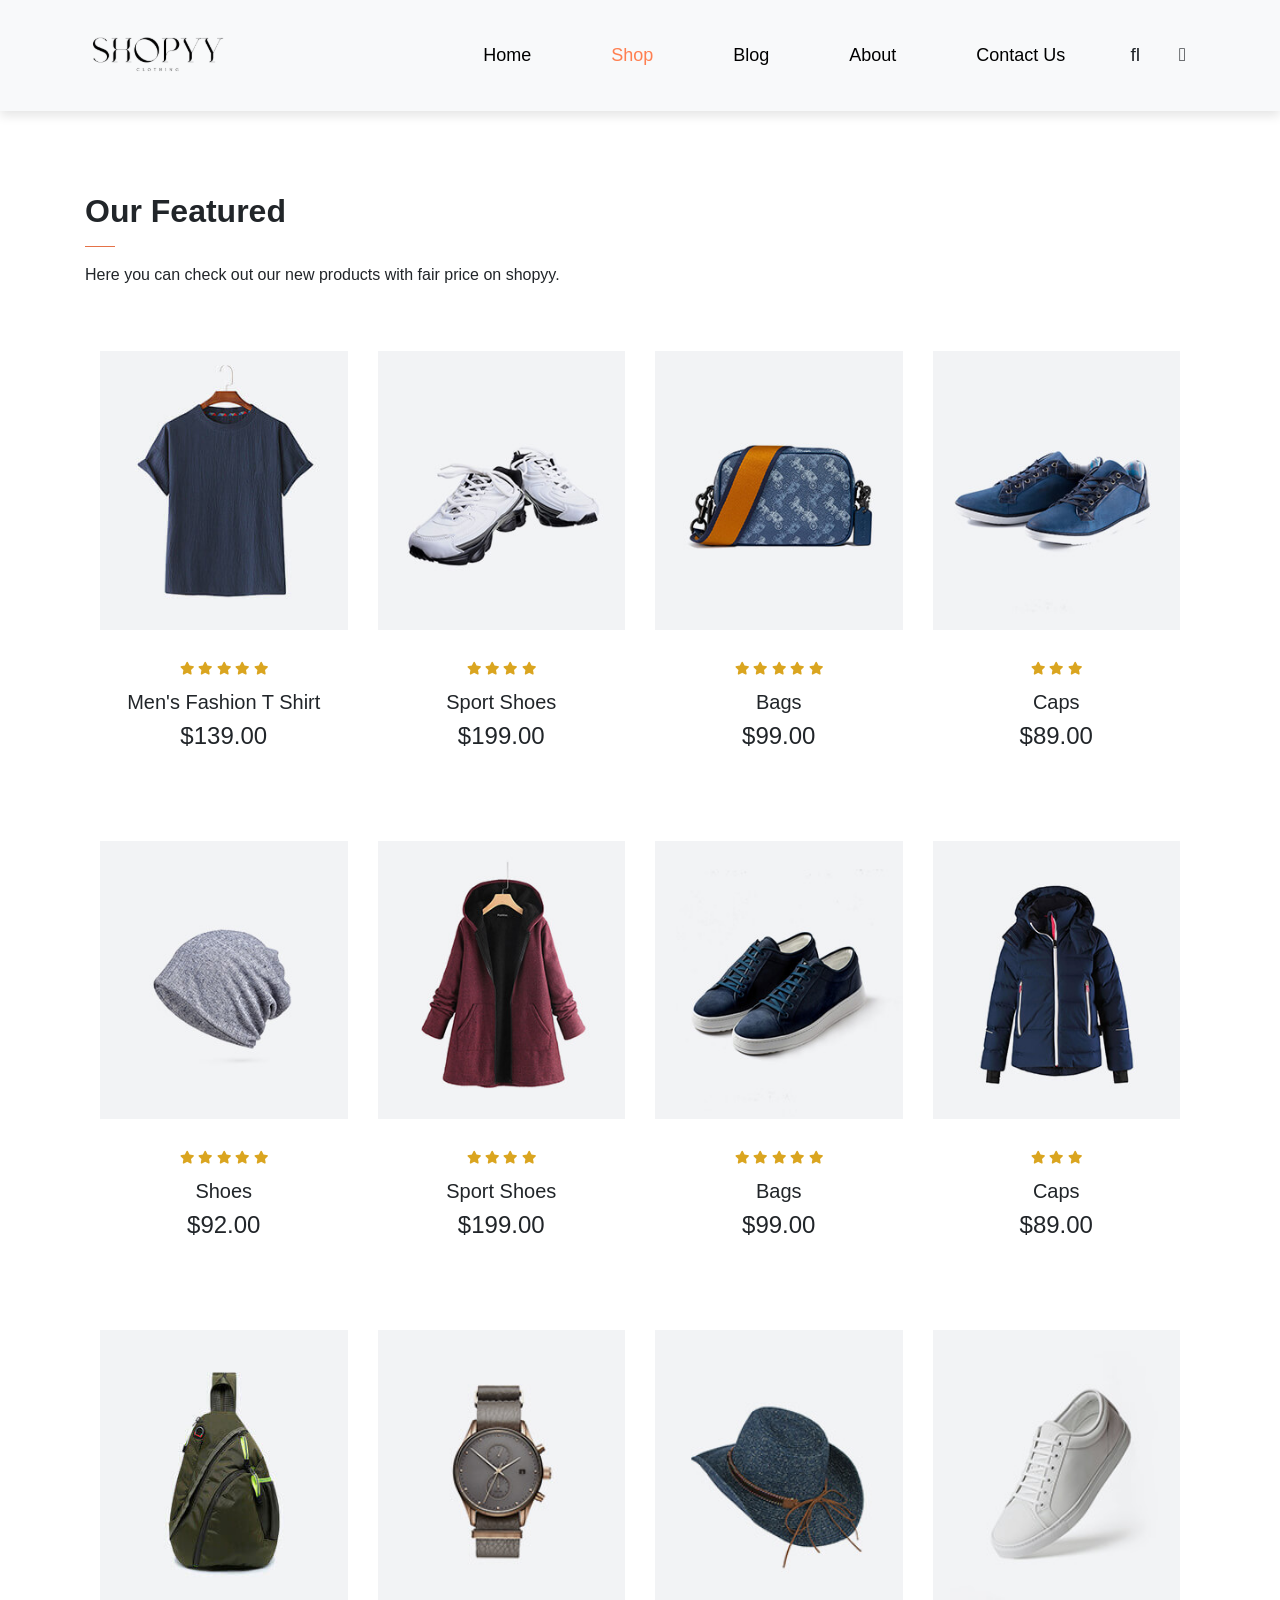
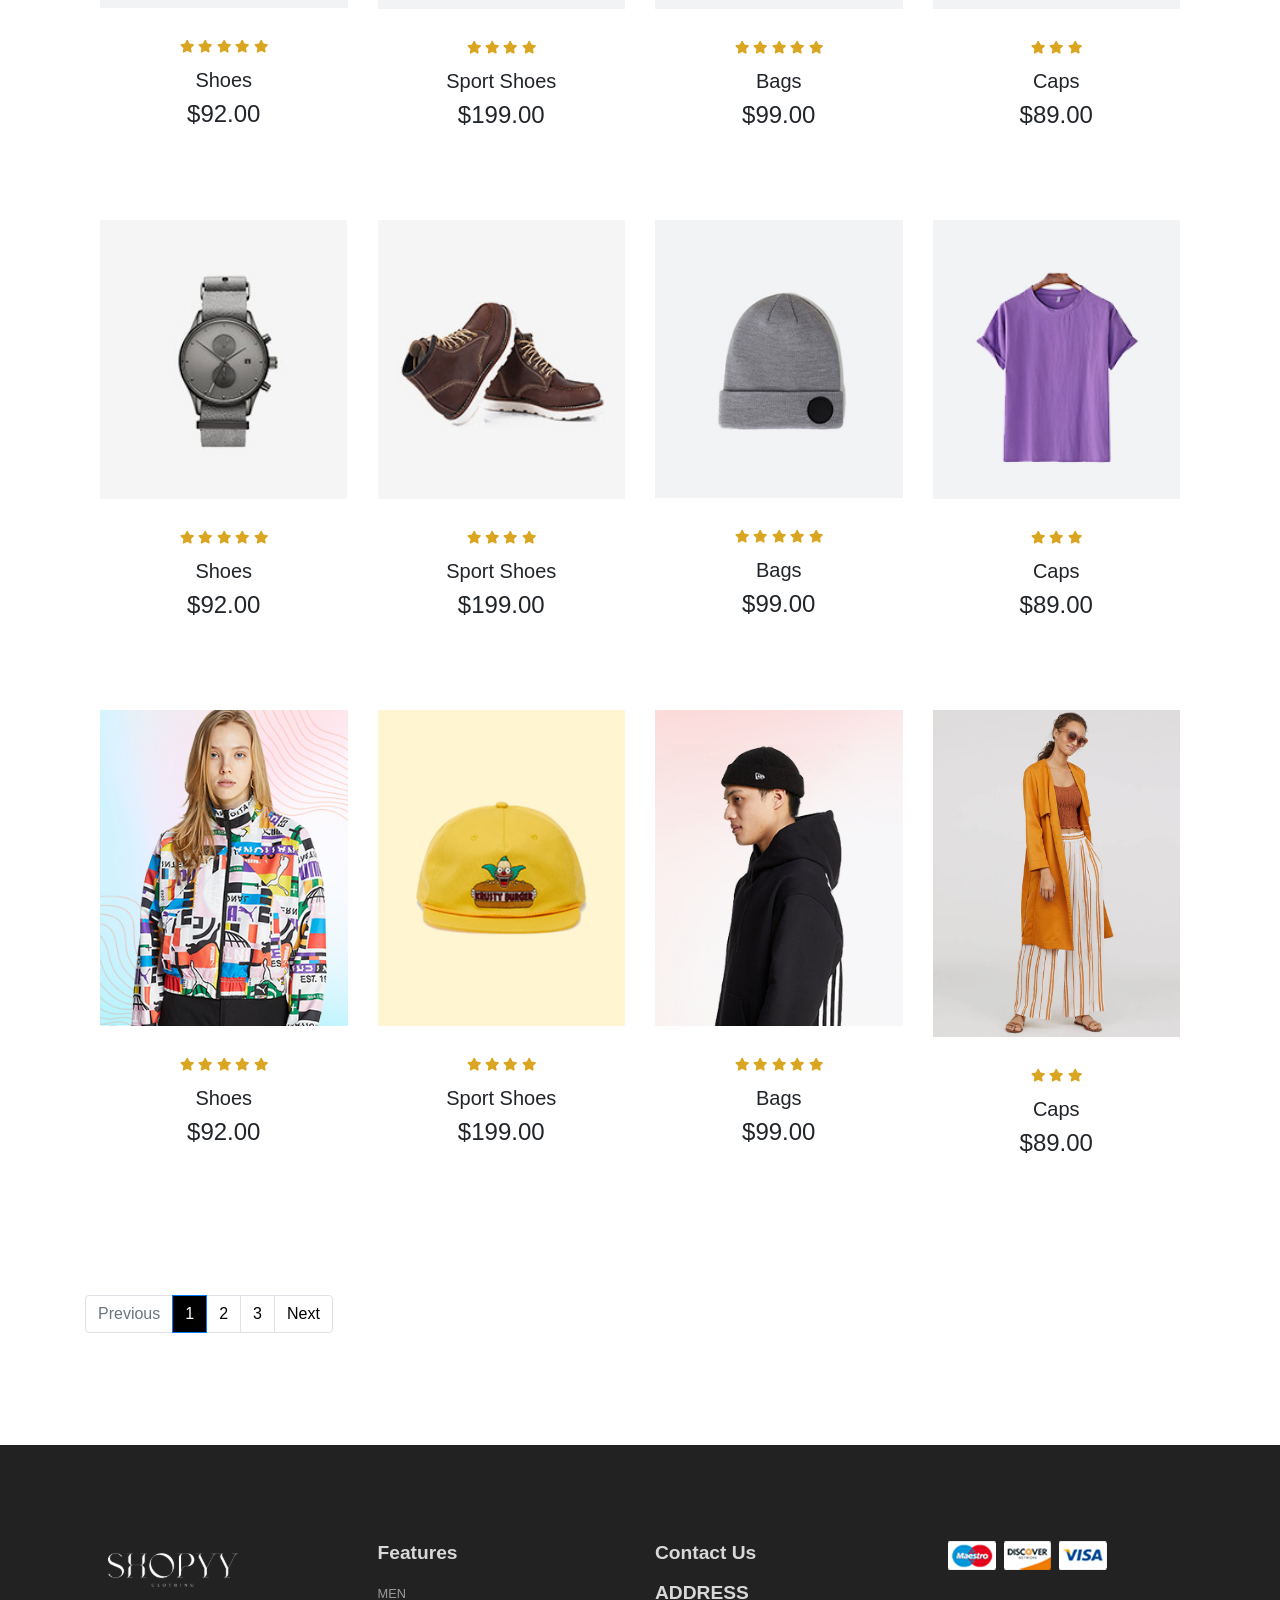
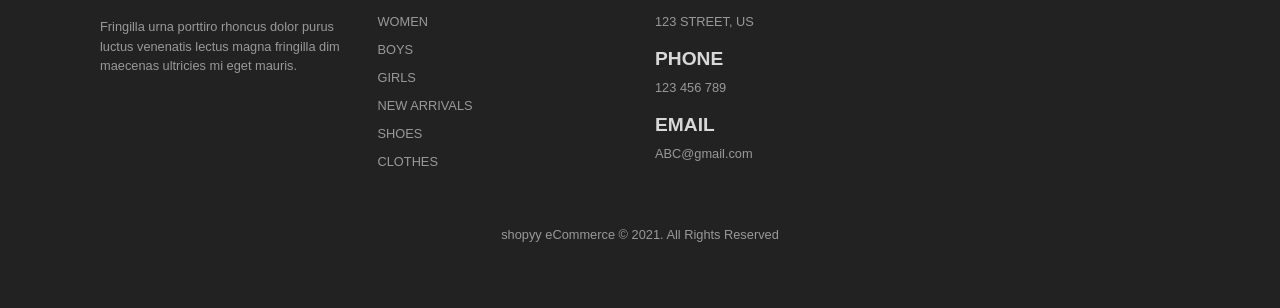
<file: shop.html>
<!DOCTYPE html>
<html lang="en">

    <head>
        <meta charset="UTF-8">
        <meta http-equiv="X-UA-Compatible" content="IE=edge">
        <meta name="viewport" content="width=device-width, initial-scale=1.0">
        <title>Shopyy E-Commerce</title>
        <link rel="stylesheet" href="style.css">

        <link rel="stylesheet" href="https://cdn.jsdelivr.net/npm/bootstrap@4.1.3/dist/css/bootstrap.min.css" integrity="sha384-MCw98/SFnGE8fJT3GXwEOngsV7Zt27NXFoaoApmYm81iuXoPkFOJwJ8ERdknLPMO" crossorigin="anonymous">

        <link rel="stylesheet" href="https://pro.fontawesome.com/releases/v5.10.0/css/all.css" />

        <style>
            .product img{
                width: 100%;
                height: auto;
                box-sizing: border-box;
                object-fit: cover;
            }

            #featured > div.row.mx-auto.container > nav > ul > li.page-item.active > a{
                background-color: black;
            }
            #featured > div.row.mx-auto.container > nav > ul > li:nth-child(n):hover>a{
                background-color: coral;
                color: #fff;
            }

            .pagination a{
                color: black;
            }
        </style>

    </head>

    <body>
    <!-- nav bar -->
    <nav class="navbar navbar-expand-lg bg-light py-3 fixed-top">
        <div class="container">
        <a href="index.html"><img src="img/Adobe Express - file (1).png" alt=""></a>
        <button class="navbar-toggler" type="button" data-bs-toggle="collapse" data-bs-target="#navbarSupportedContent" aria-controls="navbarSupportedContent" aria-expanded="false" aria-label="Toggle navigation">
            <span ><i id="bar" class="fas fa-bars"></i></span>
        </button>
        <div class="collapse navbar-collapse" id="navbarSupportedContent">
            <ul class="navbar-nav ml-auto" >

            <li class="nav-item">
                <a class="nav-link" href="index.html">Home</a>
            </li>
            <li class="nav-item">
                <a class="nav-link active" href="shop.html">Shop</a>
            </li>
            <li class="nav-item">
                <a class="nav-link" href="blog.html">Blog</a>
            </li>
            <li class="nav-item">
                <a class="nav-link" href="#aboutUs">About</a>
            </li>
            <li class="nav-item">
                <a class="nav-link" href="#aboutUs">Contact Us</a>
            </li>
            <li class="nav-item">
                <i class="fal fa-search" href="#"></i>
                <i class="fal fa-shopping-bag" href="#"></i>
            </li>

            
        </div>
        </div>
    </nav>

    <!-- featured -->
    <section id="featured" class="my-5 py-5">
            <div class="container mt-5 py-5">
                <h2 class="font-weight-bold">Our Featured</h2>
                <hr>
                <p>Here you can check out our new products with fair price on shopyy.</p>
            </div>
            <div class="row mx-auto container">
                <div onclick="window.location.href='sproduct.html';" class="product text-center col-lg-3 col-md-4 col-12">
                    <img class="img-fluid mb-3" src="img/shop/1.jpg" alt="">
                    <div class="star">
                        <i class="fas fa-star"></i>
                        <i class="fas fa-star"></i>
                        <i class="fas fa-star"></i>
                        <i class="fas fa-star"></i>
                        <i class="fas fa-star"></i>
                    </div>
                    <h5 class="p-name">Men's Fashion T Shirt</h5>
                    <h4 class="p-price">$139.00</h4>
                    <button class="buy-btn">Buy Now</button>
                </div>
                <div class="product text-center col-lg-3 col-md-4 col-12">
                    <img class="img-fluid mb-3" src="img/shop/2.jpg" alt="">
                    <div class="star">
                        <i class="fas fa-star"></i>
                        <i class="fas fa-star"></i>
                        <i class="fas fa-star"></i>
                        <i class="fas fa-star"></i>
                        <!-- <i class="fas fa-star"></i> -->
                    </div>
                    <h5 class="p-name">Sport Shoes</h5>
                    <h4 class="p-price">$199.00</h4>
                    <button class="buy-btn">Buy Now</button>
                </div>
                <div class="product text-center col-lg-3 col-md-4 col-12">
                    <img class="img-fluid mb-3" src="img/shop/3.jpg" alt="">
                    <div class="star">
                        <i class="fas fa-star"></i>
                        <i class="fas fa-star"></i>
                        <i class="fas fa-star"></i>
                        <i class="fas fa-star"></i>
                        <i class="fas fa-star"></i>
                    </div>
                    <h5 class="p-name">Bags</h5>
                    <h4 class="p-price">$99.00</h4>
                    <button class="buy-btn">Buy Now</button>
                </div>
                <div class="product text-center col-lg-3 col-md-4 col-12">
                    <img class="img-fluid mb-3" src="img/shop/4.jpg" alt="">
                    <div class="star">
                        <i class="fas fa-star"></i>
                        <i class="fas fa-star"></i>
                        <i class="fas fa-star"></i>
                        <!-- <i class="fas fa-star"></i>
                        <i class="fas fa-star"></i> -->
                    </div>
                    <h5 class="p-name">Caps</h5>
                    <h4 class="p-price">$89.00</h4>
                    <button class="buy-btn">Buy Now</button>
                </div>
                <div class="product text-center col-lg-3 col-md-4 col-12">
                    <img class="img-fluid mb-3" src="img/shop/5.jpg" alt="">
                    <div class="star">
                        <i class="fas fa-star"></i>
                        <i class="fas fa-star"></i>
                        <i class="fas fa-star"></i>
                        <i class="fas fa-star"></i>
                        <i class="fas fa-star"></i>
                    </div>
                    <h5 class="p-name">Shoes</h5>
                    <h4 class="p-price">$92.00</h4>
                    <button class="buy-btn">Buy Now</button>
                </div>
                <div class="product text-center col-lg-3 col-md-4 col-12">
                    <img class="img-fluid mb-3" src="img/shop/6.jpg" alt="">
                    <div class="star">
                        <i class="fas fa-star"></i>
                        <i class="fas fa-star"></i>
                        <i class="fas fa-star"></i>
                        <i class="fas fa-star"></i>
                        <!-- <i class="fas fa-star"></i> -->
                    </div>
                    <h5 class="p-name">Sport Shoes</h5>
                    <h4 class="p-price">$199.00</h4>
                    <button class="buy-btn">Buy Now</button>
                </div>
                <div class="product text-center col-lg-3 col-md-4 col-12">
                    <img class="img-fluid mb-3" src="img/shop/7.jpg" alt="">
                    <div class="star">
                        <i class="fas fa-star"></i>
                        <i class="fas fa-star"></i>
                        <i class="fas fa-star"></i>
                        <i class="fas fa-star"></i>
                        <i class="fas fa-star"></i>
                    </div>
                    <h5 class="p-name">Bags</h5>
                    <h4 class="p-price">$99.00</h4>
                    <button class="buy-btn">Buy Now</button>
                </div>
                <div class="product text-center col-lg-3 col-md-4 col-12">
                    <img class="img-fluid mb-3" src="img/shop/8.jpg" alt="">
                    <div class="star">
                        <i class="fas fa-star"></i>
                        <i class="fas fa-star"></i>
                        <i class="fas fa-star"></i>
                        <!-- <i class="fas fa-star"></i>
                        <i class="fas fa-star"></i> -->
                    </div>
                    <h5 class="p-name">Caps</h5>
                    <h4 class="p-price">$89.00</h4>
                    <button class="buy-btn">Buy Now</button>
                </div>
                <div class="product text-center col-lg-3 col-md-4 col-12">
                    <img class="img-fluid mb-3" src="img/shop/9.jpg" alt="">
                    <div class="star">
                        <i class="fas fa-star"></i>
                        <i class="fas fa-star"></i>
                        <i class="fas fa-star"></i>
                        <i class="fas fa-star"></i>
                        <i class="fas fa-star"></i>
                    </div>
                    <h5 class="p-name">Shoes</h5>
                    <h4 class="p-price">$92.00</h4>
                    <button class="buy-btn">Buy Now</button>
                </div>
                <div class="product text-center col-lg-3 col-md-4 col-12">
                    <img class="img-fluid mb-3" src="img/shop/10.jpg" alt="">
                    <div class="star">
                        <i class="fas fa-star"></i>
                        <i class="fas fa-star"></i>
                        <i class="fas fa-star"></i>
                        <i class="fas fa-star"></i>
                        <!-- <i class="fas fa-star"></i> -->
                    </div>
                    <h5 class="p-name">Sport Shoes</h5>
                    <h4 class="p-price">$199.00</h4>
                    <button class="buy-btn">Buy Now</button>
                </div>
                <div class="product text-center col-lg-3 col-md-4 col-12">
                    <img class="img-fluid mb-3" src="img/shop/11.jpg" alt="">
                    <div class="star">
                        <i class="fas fa-star"></i>
                        <i class="fas fa-star"></i>
                        <i class="fas fa-star"></i>
                        <i class="fas fa-star"></i>
                        <i class="fas fa-star"></i>
                    </div>
                    <h5 class="p-name">Bags</h5>
                    <h4 class="p-price">$99.00</h4>
                    <button class="buy-btn">Buy Now</button>
                </div>
                <div class="product text-center col-lg-3 col-md-4 col-12">
                    <img class="img-fluid mb-3" src="img/shop/12.jpg" alt="">
                    <div class="star">
                        <i class="fas fa-star"></i>
                        <i class="fas fa-star"></i>
                        <i class="fas fa-star"></i>
                        <!-- <i class="fas fa-star"></i>
                        <i class="fas fa-star"></i> -->
                    </div>
                    <h5 class="p-name">Caps</h5>
                    <h4 class="p-price">$89.00</h4>
                    <button class="buy-btn">Buy Now</button>
                </div>
                <div class="product text-center col-lg-3 col-md-4 col-12">
                    <img class="img-fluid mb-3" src="img/shop/13.jpg" alt="">
                    <div class="star">
                        <i class="fas fa-star"></i>
                        <i class="fas fa-star"></i>
                        <i class="fas fa-star"></i>
                        <i class="fas fa-star"></i>
                        <i class="fas fa-star"></i>
                    </div>
                    <h5 class="p-name">Shoes</h5>
                    <h4 class="p-price">$92.00</h4>
                    <button class="buy-btn">Buy Now</button>
                </div>
                <div class="product text-center col-lg-3 col-md-4 col-12">
                    <img class="img-fluid mb-3" src="img/shop/14.jpg" alt="">
                    <div class="star">
                        <i class="fas fa-star"></i>
                        <i class="fas fa-star"></i>
                        <i class="fas fa-star"></i>
                        <i class="fas fa-star"></i>
                        <!-- <i class="fas fa-star"></i> -->
                    </div>
                    <h5 class="p-name">Sport Shoes</h5>
                    <h4 class="p-price">$199.00</h4>
                    <button class="buy-btn">Buy Now</button>
                </div>
                <div class="product text-center col-lg-3 col-md-4 col-12">
                    <img class="img-fluid mb-3" src="img/shop/15.jpg" alt="">
                    <div class="star">
                        <i class="fas fa-star"></i>
                        <i class="fas fa-star"></i>
                        <i class="fas fa-star"></i>
                        <i class="fas fa-star"></i>
                        <i class="fas fa-star"></i>
                    </div>
                    <h5 class="p-name">Bags</h5>
                    <h4 class="p-price">$99.00</h4>
                    <button class="buy-btn">Buy Now</button>
                </div>
                <div class="product text-center col-lg-3 col-md-4 col-12">
                    <img class="img-fluid mb-3" src="img/shop/16.jpg" alt="">
                    <div class="star">
                        <i class="fas fa-star"></i>
                        <i class="fas fa-star"></i>
                        <i class="fas fa-star"></i>
                        <!-- <i class="fas fa-star"></i>
                        <i class="fas fa-star"></i> -->
                    </div>
                    <h5 class="p-name">Caps</h5>
                    <h4 class="p-price">$89.00</h4>
                    <button class="buy-btn">Buy Now</button>
                </div>
                <div class="product text-center col-lg-3 col-md-4 col-12">
                    <img class="img-fluid mb-3" src="img/shop/17.jpg" alt="">
                    <div class="star">
                        <i class="fas fa-star"></i>
                        <i class="fas fa-star"></i>
                        <i class="fas fa-star"></i>
                        <i class="fas fa-star"></i>
                        <i class="fas fa-star"></i>
                    </div>
                    <h5 class="p-name">Shoes</h5>
                    <h4 class="p-price">$92.00</h4>
                    <button class="buy-btn">Buy Now</button>
                </div>
                <div class="product text-center col-lg-3 col-md-4 col-12">
                    <img class="img-fluid mb-3" src="img/shop/18.jpg" alt="">
                    <div class="star">
                        <i class="fas fa-star"></i>
                        <i class="fas fa-star"></i>
                        <i class="fas fa-star"></i>
                        <i class="fas fa-star"></i>
                        <!-- <i class="fas fa-star"></i> -->
                    </div>
                    <h5 class="p-name">Sport Shoes</h5>
                    <h4 class="p-price">$199.00</h4>
                    <button class="buy-btn">Buy Now</button>
                </div>
                <div class="product text-center col-lg-3 col-md-4 col-12">
                    <img class="img-fluid mb-3" src="img/shop/19.jpg" alt="">
                    <div class="star">
                        <i class="fas fa-star"></i>
                        <i class="fas fa-star"></i>
                        <i class="fas fa-star"></i>
                        <i class="fas fa-star"></i>
                        <i class="fas fa-star"></i>
                    </div>
                    <h5 class="p-name">Bags</h5>
                    <h4 class="p-price">$99.00</h4>
                    <button class="buy-btn">Buy Now</button>
                </div>
                <div class="product text-center col-lg-3 col-md-4 col-12">
                    <img class="img-fluid mb-3" src="img/shop/20.jpg" alt="">
                    <div class="star">
                        <i class="fas fa-star"></i>
                        <i class="fas fa-star"></i>
                        <i class="fas fa-star"></i>
                        <!-- <i class="fas fa-star"></i>
                        <i class="fas fa-star"></i> -->
                    </div>
                    <h5 class="p-name">Caps</h5>
                    <h4 class="p-price">$89.00</h4>
                    <button class="buy-btn">Buy Now</button>
                </div>


                <nav aria-label="...">
                    <ul class="pagination mt-5">
                        <li class="page-item disabled">
                            <a class="page-link">Previous</a>
                        </li>
                        <li class="page-item active"><a class="page-link" href="#">1</a></li>
                        <li class="page-item " aria-current="page">
                            <a class="page-link" href="#">2</a>
                        </li>
                    <li class="page-item"><a class="page-link" href="#">3</a></li>
                        <li class="page-item">
                        <a class="page-link" href="#">Next</a>
                        </li>
                    </ul>
                </nav>

            </div>
    </section>



    <footer class="mt-5 py-5" id="aboutUs">
            <div class="row container mx-auto pt-5">
                <div class="footer-one col-lg-3 col-md-6 col-12">
                    <img src="img/Adobe Express - file (2).png" alt="">
                    <p class="pt-3">Fringilla urna porttiro rhoncus dolor purus luctus venenatis lectus magna
                        fringilla dim maecenas ultricies mi eget mauris.
                    </p>
                </div>
                <div class="footer-one col-lg-3 col-md-6 col-12">
                    <h5 class="pb-2">Features</h5>
                    <ul class="text-uppercase list-unstyled">
                        <li><a href="#">men</a></li>
                        <li><a href="#">women</a></li>
                        <li><a href="#">boys</a></li>
                        <li><a href="#">girls</a></li>
                        <li><a href="#">new arrivals</a></li>
                        <li><a href="#">shoes</a></li>
                        <li><a href="#">clothes</a></li>
                    </ul>
                </div>
                <div class="footer-one col-lg-3 col-md-6 col-12">
                    <h5 class="pb-2">Contact Us</h5>
                    <div>
                        <h5 class="text-uppercase">Address</h5>
                        <p>123 STREET, US</p>
                    </div>
                    <div>
                        <h5 class="text-uppercase">Phone</h5>
                        <p>123 456 789</p>
                    </div>
                    <div>
                        <h5 class="text-uppercase">Email</h5>
                        <p>ABC@gmail.com</p>
                    </div>
                </div>
                <div class="footer-one col-lg-3 col-md-6 col-12">
                    <div class="col-lg-3 col-md-6 col-12">
                        <img src="img/payment.png" alt="">
                    </div>
                </div>
                
    
            </div>
            <div class="copyright" style="text-align: center; padding-top: 2rem;">
                <p>shopyy eCommerce &#169 2021. All Rights Reserved</p>
            </div>
    </footer>

        <script src="https://cdn.jsdelivr.net/npm/@popperjs/core@2.9.1/dist/umd/popper.min.js"
            integrity="sha384-SR1sx49pcuLnqZUnnPwx6FCym0wLsk5JZuNx2bPPENzswTNFaQU1RDvt3wT4gWFG"
            crossorigin="anonymous"></script>
        <script src="https://cdn.jsdelivr.net/npm/bootstrap@5.0.0-beta3/dist/js/bootstrap.min.js"
            integrity="sha384-j0CNLUeiqtyaRmlzUHCPZ+Gy5fQu0dQ6eZ/xAww941Ai1SxSY+0EQqNXNE6DZiVc"
            crossorigin="anonymous"></script>
    </body>

</html>
</file>
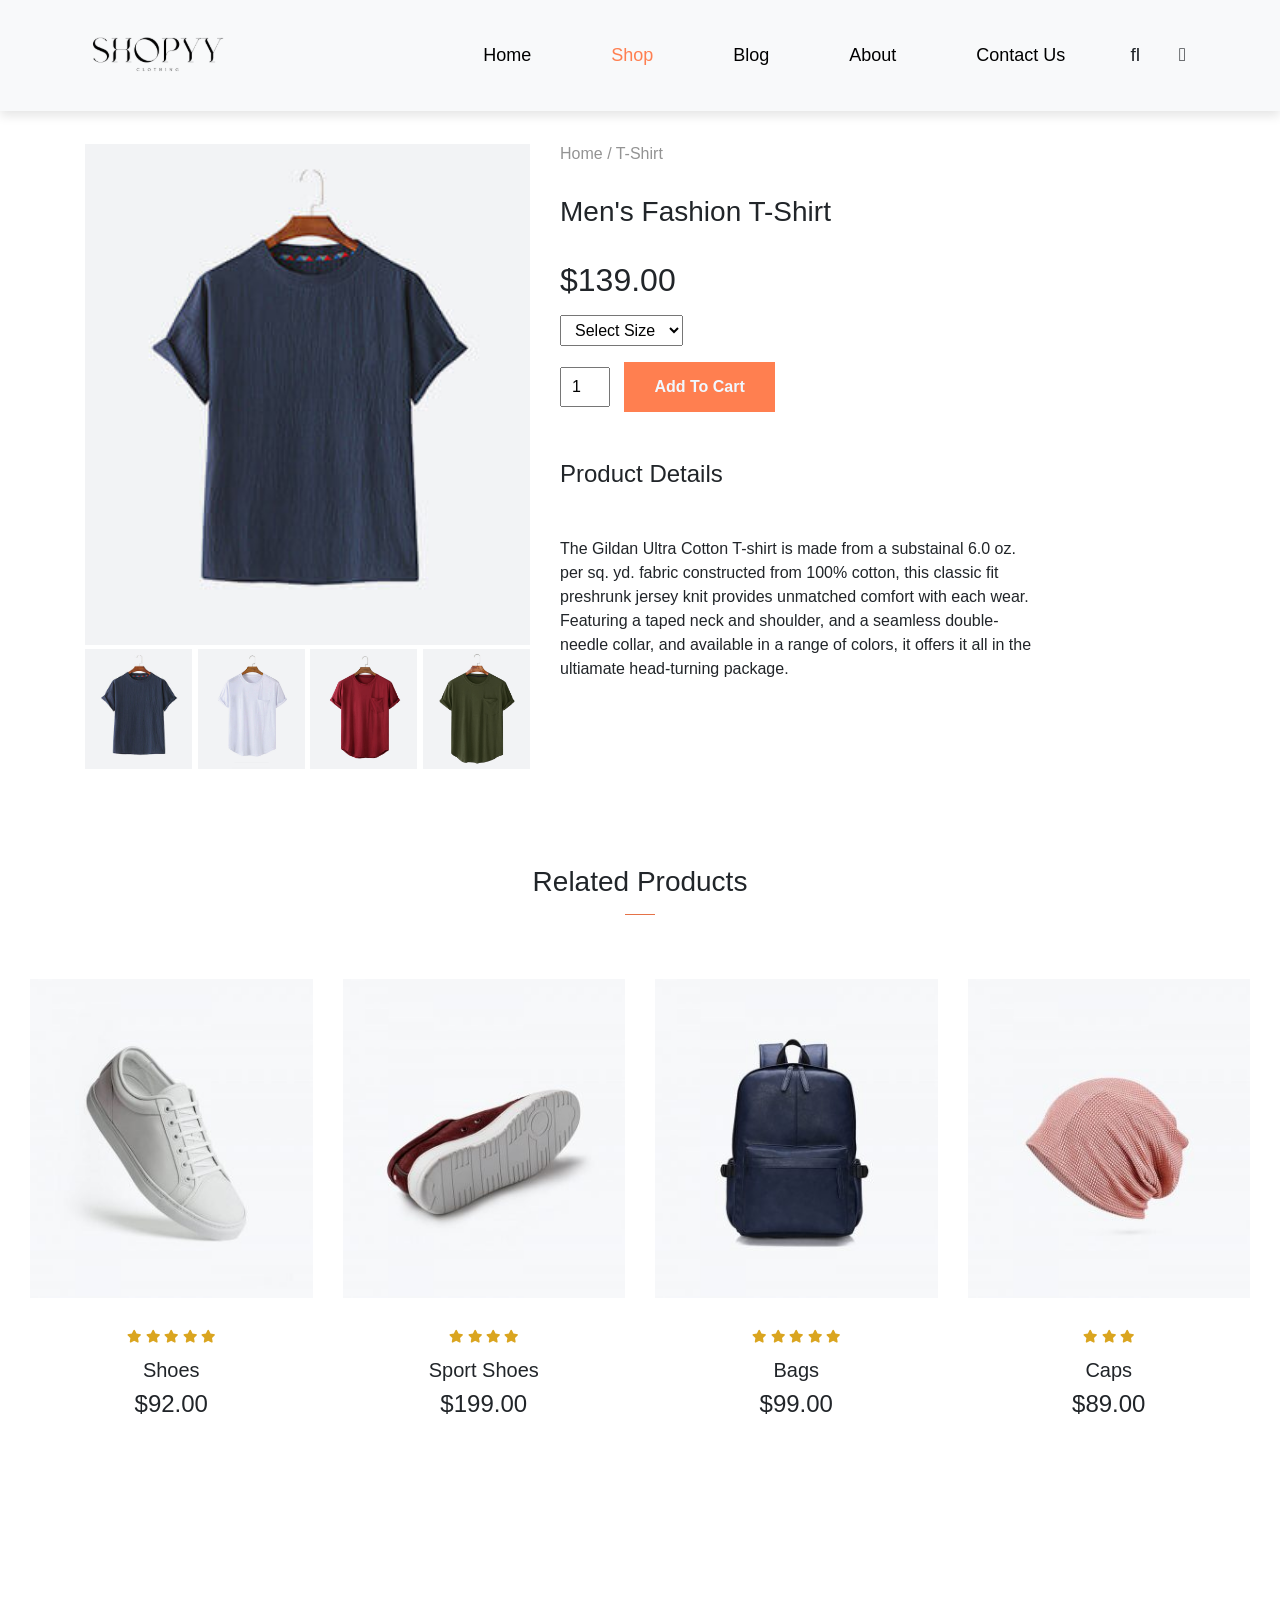
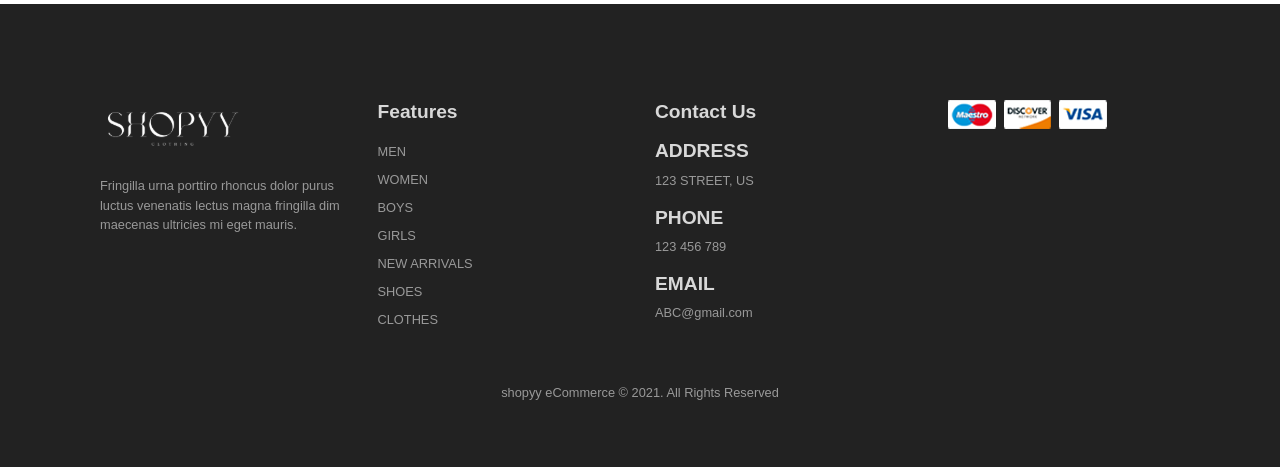
<file: sproduct.html>
<!DOCTYPE html>
<html lang="en">
<head>
    <meta charset="UTF-8" />
    <meta http-equiv="X-UA-Compatible" content="IE=edge" />
    <meta name="viewport" content="width=device-width, initial-scale=1.0" />
    <title>Shopyy E-Commerce</title>
    <link rel="stylesheet" href="style.css" />

    <link
        rel="stylesheet"
        href="https://cdn.jsdelivr.net/npm/bootstrap@4.1.3/dist/css/bootstrap.min.css"
        integrity="sha384-MCw98/SFnGE8fJT3GXwEOngsV7Zt27NXFoaoApmYm81iuXoPkFOJwJ8ERdknLPMO"
        crossorigin="anonymous"
    />

    <link
        rel="stylesheet"
        href="https://pro.fontawesome.com/releases/v5.10.0/css/all.css"
    />

    <style>
        .small-img-group{
            display: flex;
            justify-content: space-between;
        }
        .small-img-col{
            flex-basis: 24%;
            cursor: pointer;
        }
        .sproduct select{
            display: block;
            padding: 5px 10px;
        }
        .sproduct input{
            width: 50px; 
            height: 40px;
            padding-left: 10px;
            font-size: 16px;
            margin-right: 10px;
        }
        .sproduct input:focus{
            outline: none;
        }
        .buy-btn{
            background-color: coral;
            opacity: 1;
            transition: 0.3s all;
        }
    </style>
</head>

<body>
        <!-- nav bar -->
        <nav class="navbar navbar-expand-lg bg-light py-3 fixed-top">
            <div class="container">
            <a href="index.html"><img src="img/Adobe Express - file (1).png" alt=""></a>
            <button class="navbar-toggler" type="button" data-bs-toggle="collapse" data-bs-target="#navbarSupportedContent" aria-controls="navbarSupportedContent" aria-expanded="false" aria-label="Toggle navigation">
                <span ><i id="bar" class="fas fa-bars"></i></span>
            </button>
            <div class="collapse navbar-collapse" id="navbarSupportedContent">
                <ul class="navbar-nav ml-auto" >
    
                <li class="nav-item">
                    <a class="nav-link" href="index.html">Home</a>
                </li>
                <li class="nav-item">
                    <a class="nav-link active" href="shop.html">Shop</a>
                </li>
                <li class="nav-item">
                    <a class="nav-link" href="blog.html">Blog</a>
                </li>
                <li class="nav-item">
                    <a class="nav-link" href="#aboutUs">About</a>
                </li>
                <li class="nav-item">
                    <a class="nav-link" href="#aboutUs">Contact Us</a>
                </li>
                <li class="nav-item">
                    <i class="fal fa-search" href="#"></i>
                    <i class="fal fa-shopping-bag" href="#"></i>
                </li>
    
                
            </div>
            </div>
        </nav>

        <section class="container sproduct my-5 pt-5">
            <div class="row mt-5">
                <div class="col-lg-5 col-md-12 col-12">
                    <img class="img-fluid w-100 pb-1" src="img/shop/1.jpg" id="MainImg" alt="">

                    <div class="small-img-group">
                        <div class="small-img-col">
                            <img src="img/shop/1.jpg" width="100%" class="small-img" alt="">
                        </div>
                        <div class="small-img-col">
                            <img src="img/shop/24.jpg" width="100%" class="small-img" alt="">
                        </div>
                        <div class="small-img-col">
                            <img src="img/shop/25.jpg" width="100%" class="small-img" alt="">
                        </div>
                        <div class="small-img-col">
                            <img src="img/shop/26.jpg" width="100%" class="small-img" alt="">
                        </div>
                    </div>
                    
                </div>
                <div class="col-lg-6 col-md-12 col-12">
                    <h6 style="color: rgb(147, 147, 147);">Home / T-Shirt</h6>
                    <h3 class="py-4">Men's Fashion T-Shirt</h3>
                    <h2>$139.00</h2>
                    <select class="my-3">
                        <option>Select Size</option>
                        <option>XL</option>
                        <option>XXL</option>
                        <option>Small</option>
                        <option>Large</option>
                    </select>
                    <input type="number" value="1">
                    <button class="buy-btn">Add To Cart</button>
                    <h4 class="mt-5 mb-5">Product Details</h4>
                    <span>
                        The Gildan Ultra Cotton T-shirt is made from a substainal 6.0 oz. <br>
                        per sq. yd. fabric constructed from 100% cotton, this classic fit <br>
                        preshrunk jersey knit provides unmatched comfort with each wear. <br>
                        Featuring a taped neck and shoulder, and a seamless double- <br>
                        needle collar, and available in a range of colors, it offers it all in the <br>
                        ultiamate head-turning package.
                    </span>
                </div>
            </div>
        </section>

            <!-- featured -->
    <section id="featured" class="my-5 pb-5">
        <div class="container text-center mt-5 py-5">
            <h3>Related Products</h3>
            <hr class="mx-auto">
        </div>
        <div class="row mx-auto container-fluid">
            <div class="product text-center col-lg-3 col-md-4 col-12">
                <img class="img-fluid mb-3" src="img/featured/1.jpg" alt="">
                <div class="star">
                    <i class="fas fa-star"></i>
                    <i class="fas fa-star"></i>
                    <i class="fas fa-star"></i>
                    <i class="fas fa-star"></i>
                    <i class="fas fa-star"></i>
                </div>
                <h5 class="p-name">Shoes</h5>
                <h4 class="p-price">$92.00</h4>
                <button class="buy-btn">Buy Now</button>
            </div>
            <div class="product text-center col-lg-3 col-md-4 col-12">
                <img class="img-fluid mb-3" src="img/featured/2.jpg" alt="">
                <div class="star">
                    <i class="fas fa-star"></i>
                    <i class="fas fa-star"></i>
                    <i class="fas fa-star"></i>
                    <i class="fas fa-star"></i>
                    <!-- <i class="fas fa-star"></i> -->
                </div>
                <h5 class="p-name">Sport Shoes</h5>
                <h4 class="p-price">$199.00</h4>
                <button class="buy-btn">Buy Now</button>
            </div>
            <div class="product text-center col-lg-3 col-md-4 col-12">
                <img class="img-fluid mb-3" src="img/featured/3.jpg" alt="">
                <div class="star">
                    <i class="fas fa-star"></i>
                    <i class="fas fa-star"></i>
                    <i class="fas fa-star"></i>
                    <i class="fas fa-star"></i>
                    <i class="fas fa-star"></i>
                </div>
                <h5 class="p-name">Bags</h5>
                <h4 class="p-price">$99.00</h4>
                <button class="buy-btn">Buy Now</button>
            </div>
            <div class="product text-center col-lg-3 col-md-4 col-12">
                <img class="img-fluid mb-3" src="img/featured/4.jpg" alt="">
                <div class="star">
                    <i class="fas fa-star"></i>
                    <i class="fas fa-star"></i>
                    <i class="fas fa-star"></i>
                    <!-- <i class="fas fa-star"></i>
                    <i class="fas fa-star"></i> -->
                </div>
                <h5 class="p-name">Caps</h5>
                <h4 class="p-price">$89.00</h4>
                <button class="buy-btn">Buy Now</button>
            </div>
        </div>
    </section>



        <footer class="mt-5 py-5" id="aboutUs">
            <div class="row container mx-auto pt-5">
                <div class="footer-one col-lg-3 col-md-6 col-12">
                    <img src="img/Adobe Express - file (2).png" alt="">
                    <p class="pt-3">Fringilla urna porttiro rhoncus dolor purus luctus venenatis lectus magna
                        fringilla dim maecenas ultricies mi eget mauris.
                    </p>
                </div>
                <div class="footer-one col-lg-3 col-md-6 col-12">
                    <h5 class="pb-2">Features</h5>
                    <ul class="text-uppercase list-unstyled">
                        <li><a href="#">men</a></li>
                        <li><a href="#">women</a></li>
                        <li><a href="#">boys</a></li>
                        <li><a href="#">girls</a></li>
                        <li><a href="#">new arrivals</a></li>
                        <li><a href="#">shoes</a></li>
                        <li><a href="#">clothes</a></li>
                    </ul>
                </div>
                <div class="footer-one col-lg-3 col-md-6 col-12">
                    <h5 class="pb-2">Contact Us</h5>
                    <div>
                        <h5 class="text-uppercase">Address</h5>
                        <p>123 STREET, US</p>
                    </div>
                    <div>
                        <h5 class="text-uppercase">Phone</h5>
                        <p>123 456 789</p>
                    </div>
                    <div>
                        <h5 class="text-uppercase">Email</h5>
                        <p>ABC@gmail.com</p>
                    </div>
                </div>
                <div class="footer-one col-lg-3 col-md-6 col-12">
                    <div class="col-lg-3 col-md-6 col-12">
                        <img src="img/payment.png" alt="">
                    </div>
                </div>
                
    
            </div>
            <div class="copyright" style="text-align: center; padding-top: 2rem;">
                <p>shopyy eCommerce &#169 2021. All Rights Reserved</p>
            </div>
    </footer>

    <script
        src="https://cdn.jsdelivr.net/npm/@popperjs/core@2.9.1/dist/umd/popper.min.js"
        integrity="sha384-SR1sx49pcuLnqZUnnPwx6FCym0wLsk5JZuNx2bPPENzswTNFaQU1RDvt3wT4gWFG"
        crossorigin="anonymous"
    ></script>
    <script
        src="https://cdn.jsdelivr.net/npm/bootstrap@5.0.0-beta3/dist/js/bootstrap.min.js"
        integrity="sha384-j0CNLUeiqtyaRmlzUHCPZ+Gy5fQu0dQ6eZ/xAww941Ai1SxSY+0EQqNXNE6DZiVc"
        crossorigin="anonymous"
    ></script>

    <script>
        var MainImg = document.getElementById('MainImg');
        var smallimg = document.getElementsByClassName('small-img');

        smallimg[0].onclick = function() {
            MainImg.src = smallimg[0].src;
        }
        smallimg[1].onclick = function() {
            MainImg.src = smallimg[1].src;
        }
        smallimg[2].onclick = function() {
            MainImg.src = smallimg[2].src;
        }
        smallimg[3].onclick = function() {
            MainImg.src = smallimg[3].src;
        }
        


    </script>
</body>
</html>
</file>
<file: style.css>
@import url("https://fonts.googleapis.com/css2?family=Poppins:wght@100;200;300;400;500;600;700;800;900&display=swap");
* {
    margin: 0;
    padding: 0;
    box-sizing: border-box;
}
body{
    font-family: 'Poppins', sans-serif;
}
h1 {
    font-size: 2.5rem;
    font-weight: 700;
}

h2 {
    font-size: 1.8rem;
    font-weight: 600;
}  
h3 {
    font-size: 1.4rem;
    font-weight: 800;
}
h4 {
    font-size: 1.1rem;
    font-weight: 600;
}
h5 {
    font-size: 1rem;
    font-weight: 400;
    color: #1d1d1d;
}
h6 {
    color: #d8d8d8;
}
hr{
    width: 30px;
    height: 2px;
    background-color: coral;
}
.star{
    padding: 10px 0; 
}
.star i{
    font-size: 0.8rem;
    color: goldenrod;
}
button{
    font-size: 0.8rem;
    font-weight: 700;
    outline: none;
    border: none;
    background-color: #1d1d1d;
    color: aliceblue;
    padding: 13px 30px;
    cursor: pointer;
    text-transform: uppercase;
    transition: 0.3s ease;
}
button:hover{
    background-color: #3a3833;  
}
.navbar{
    font-size: 18px;
    top: 0;
    left: 0;
    box-shadow: 0 5px 10px rgba(0, 0, 0, 0.1);
}

.navbar .navbar-nav .nav-link{

    padding: 0 50px;
    margin-left: 2rem;
    margin-right: 2rem;
    color: black;
    transition: 0.3s ease;
}
.navbar .navbar-nav .nav-link:hover,
.navbar i:hover,
.navbar .navbar-nav .nav-link.active,
.navbar i.active {
    color: coral;
}

.navbar i{
    font-size: 1.2rem;
    padding: 0 9px;
    margin-left: 1rem;
    cursor: pointer;
    font-weight: 500;
    transition: 0.3s ease;
}
#bar{
    font-size: 1.5rem;
    padding: 7px;
    cursor: pointer;
    font-weight: 500;
    transition: 0.3s ease;
    color: black;
}
#bar:hover,
#bar.active{
    color: #fff;
}
@media only screen and (max-width:991px){
    body > nav > div > button:hover,
    body > nav > div > button:focus{
        background-color: coral;
    }
    body > nav > div > button:hover #bar,
    body > nav > div > button:focus #bar{
        color: #fff;
    }
    #navbarSupportedContent > ul{
        margin: 1rem;
        justify-content: flex-end;
        align-items: flex-end;
        text-align: right;
    }
    #navbarSupportedContent > ul > li:nth-child(n) > a{
        padding: 10px 0;
    }
}
.navbar .navbar-toggler{
    border: none;
    outline: none;
    /* background-color: #1d1d1d; */
}
#home{
    background-image: url("img/back2.jpg");
    width: 100%;
    height: 100vh;
    background-size: cover;
    background-position: top 60px center;
    background-attachment: fixed;
    display: flex;
    flex-direction: column;
    justify-content: center;
    align-items: flex-start;
    

}
#home .container{
    display: flex;
    flex-direction: column;
    justify-content: center;
    align-items: center;
}
#home span{
    color: coral;
}
#new .one img{
    width: 100%;
    height: 100%;
    background-position: center center;
    background-repeat: no-repeat;
    background-size: cover;
    position: relative;
}
#new .one .details{
    position: absolute;
    width: 100%;
    height: 100%;
    top: 0;
    left: 0;
    transition: 0.3s ease;
}
#new .one:hover .details{
    cursor: pointer;
    background-color: rgba(245, 178, 178, 0.7);
}
#new .one .details button{
    display: inline-block;
    font-size: 14px;
    font-weight: 500;
    color: #2a2a2a;
    background: none;
    text-transform: uppercase;
    border-bottom: 1px solid black;
    padding: 2.5px;
    transform: translateY(70px);
    transition: 0.3s ease;
}
#new .one .details button:hover{
    color: #fff;
    border-bottom: 1px solid white;
}
#new .one:nth-child(1) .details{
    display: flex;
    justify-content: center;
    flex-direction: column;
    align-items: flex-start;
    text-align: start;
}
#new .one:nth-child(2) .details{
    display: flex;
    justify-content: center;
    flex-direction: column;
    align-items: center;
    text-align: center;
}
#new .one:nth-child(3) .details{
    display: flex;
    justify-content: center;
    flex-direction: column;
    align-items: flex-end;
    text-align: end;
}

.product{
    cursor: pointer;
    margin-bottom: 2rem;

}
.product img{
    transition: 0.3s all;
}
.product:hover img{
    opacity: 0.7;
}
.product .buy-btn{
    background: coral;
    transform: translateY(20px);
    opacity: 0;
    transition: 0.3s all;
}
.product:hover .buy-btn{
    transform: translateY(20px);
    opacity: 1;
}
#banner{
    background-image: url("img/banner/parallax.jpg");
    width: 100%;
    height: 60vh;
    background-size: cover;
    background-position: top 70px center;
    background-repeat: no-repeat;
    background-attachment: fixed;
    display: flex;
    flex-direction: column;
    justify-content: center;
    align-items: flex-start;
}
#banner h4{
    color: #d8d8d8;
}
#banner h1{
    color: #fff;
}
#banner button{
    background-color: coral;
}
footer{
    background-color:#222222;
}
footer h5{
    color: #d8d8d8;
    font-weight: 700;
    font-size: 1.2rem;
}
footer li{
    padding-bottom: 4px;
}
footer li a{
    font-size: 0.8rem;
    color: #999;
}
footer li a:hover{
    font-size: 0.8rem;
    color: #d8d8d8;
}
footer p{
    color: #999;
    font-size: 0.8rem;
}
</file>
